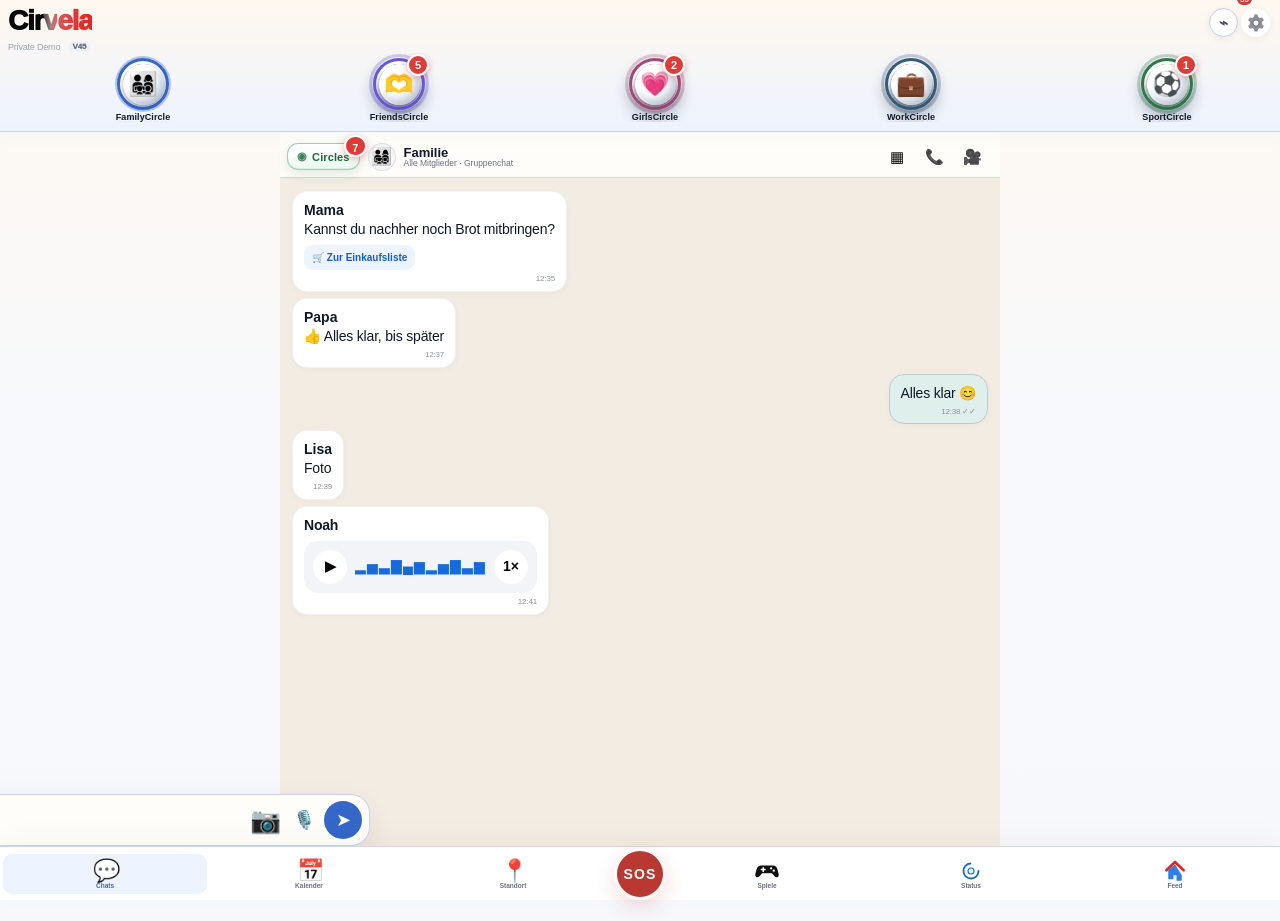
<file: index.html>
<!doctype html>
<html lang="de">
<head>
  <meta charset="utf-8">
  <meta name="viewport" content="width=device-width,initial-scale=1,maximum-scale=1,user-scalable=no,viewport-fit=cover">
  <meta name="theme-color" content="#F7F9FC">
  <meta name="apple-mobile-web-app-capable" content="yes">
  <meta name="apple-mobile-web-app-status-bar-style" content="default">
  <meta name="apple-mobile-web-app-title" content="Cirvela">
  <link rel="manifest" href="./manifest.json">
  <link rel="apple-touch-icon" href="icon-192.png">
  <link rel="stylesheet" href="./styles.css?v=45">
  <title>Cirvela</title>

  <script>
  (function(){
    const build='V45';
    window.__CIRVELA_BUILD__=build;
    try{
      if('serviceWorker' in navigator){
        navigator.serviceWorker.getRegistrations().then(rs=>Promise.all(rs.map(r=>r.unregister()))).then(()=>{
          if(navigator.serviceWorker.controller && sessionStorage.getItem('fc-build-reload')!==build){
            sessionStorage.setItem('fc-build-reload',build);
            location.reload();
          }
        });
      }
      if('caches' in window){
        caches.keys().then(keys=>Promise.all(keys.map(k=>caches.delete(k))));
      }
    }catch(e){}
  })();
  </script>

</head>
<body>
  <div id="app">
    <header class="topbar">
      <div class="brandline">
        <div class="brandblock">
          <div class="cirvela-wordmark" aria-label="Cirvela"><span class="cirvela-black">Cir</span><span class="cirvela-v">v</span><span class="cirvela-red">ela</span></div>
          <div class="subtitle">Private Demo <span class="build-badge">V45</span></div>
        </div>
        <div class="header-tools">
          <button id="hubTop" class="hub-launch" aria-label="Circle Hub öffnen"><b>Circle Hub</b><em id="hubAlert">0</em></button>
          <button id="settingsTop" class="settings-top" aria-label="Einstellungen">
            <svg viewBox="0 0 64 64" role="img" aria-hidden="true"><path d="M27 5h10l2 8a21 21 0 0 1 5 3l8-2 5 9-6 6a21 21 0 0 1 0 6l6 6-5 9-8-2a21 21 0 0 1-5 3l-2 8H27l-2-8a21 21 0 0 1-5-3l-8 2-5-9 6-6a21 21 0 0 1 0-6l-6-6 5-9 8 2a21 21 0 0 1 5-3z" fill="#8A8F98"/><circle cx="32" cy="32" r="10" fill="white" stroke="#666B73" stroke-width="3"/></svg>
          </button>
        </div>
      </div>
      <div id="circleCarousel" class="circle-carousel" aria-label="Circles auswählen"></div>
      <button id="circleSwitchBtn" class="circle-switch legacy-circle-switch" aria-label="Circle wechseln" hidden>
        <span id="circleNameTop">FamilyCircle</span><span id="circleUnreadTop" class="circle-unread-top" hidden>0</span><span class="circle-chevron">⌄</span>
      </button>
      <h1 id="pageTitle" class="visually-hidden">Chats</h1>
    </header>

    <main id="content"></main>

    <nav id="bottomNav" class="bottom-nav" aria-label="Hauptnavigation">
      <button class="nav-item active" data-tab="chat"><span class="nav-glyph">💬</span><b>Chats</b></button>
      <button class="nav-item" data-tab="calendar"><span class="nav-glyph">📅</span><b>Kalender</b></button>
      <button class="nav-item" data-tab="location"><span class="nav-glyph">📍</span><b>Standort</b></button>
      <button id="sosBtn" class="sos-button" aria-label="SOS auslösen">SOS</button>
      <button class="nav-item" data-tab="games"><span class="nav-glyph controller-glyph" aria-hidden="true"><svg viewBox="0 0 64 44"><path d="M16 7h32c6 0 10 4 12 11l3 12c2 8-6 12-11 6l-7-8H19l-7 8C7 42-1 38 1 30l3-12C6 11 10 7 16 7Z" fill="#111"/><rect x="15" y="16" width="14" height="4" rx="2" fill="#fff"/><rect x="20" y="11" width="4" height="14" rx="2" fill="#fff"/><circle cx="43" cy="15" r="3" fill="#fff"/><circle cx="50" cy="21" r="3" fill="#fff"/></svg></span><b>Spiele</b></button>
      <button class="nav-item" data-tab="status"><span class="nav-glyph status-nav-icon"><svg viewBox="0 0 64 64"><circle cx="32" cy="32" r="20" fill="none" stroke="#1769E0" stroke-width="5" stroke-linecap="round" stroke-dasharray="92 34"/><circle cx="32" cy="32" r="8" fill="#EAF2FF" stroke="#1769E0" stroke-width="3"/></svg></span><b>Status</b></button>
      <button class="nav-item" data-tab="feed"><span class="nav-glyph feed-nav-icon"><svg viewBox="0 0 64 64"><path d="M14 29v25h14V43h8v15h14V43L32 14z" fill="#2F80ED"/><path d="M9 30L32 8l23 22" fill="none" stroke="#E52420" stroke-width="7" stroke-linecap="round" stroke-linejoin="round"/></svg></span><b>Feed</b></button>
    </nav>

    <div id="modalRoot"></div>
    <input id="galleryInput" type="file" accept="image/*,video/*" hidden>
    <input id="cameraInput" type="file" accept="image/*,video/*" capture="environment" hidden>
    <input id="scoreInput" type="file" accept="image/*" hidden>
  </div>
  <script src="./app.js?v=45"></script>
</body>
</html>
</file>
<file: styles.css>
:root{
  --bg:#F6F8FC; --card:#FFFFFF; --text:#111827; --muted:#667085; --line:#E6EAF0;
  --blue:#1769E0; --blueSoft:#EAF2FF; --red:#D92D20; --green:#12B76A; --shadow:0 8px 24px rgba(16,24,40,.07);
}
*{box-sizing:border-box}
html,body{margin:0;background:var(--bg);color:var(--text);font-family:-apple-system,BlinkMacSystemFont,"SF Pro Text","Segoe UI",sans-serif;
  -webkit-text-size-adjust:100%;touch-action:manipulation}
body{min-height:100vh;padding-bottom:calc(100px + env(safe-area-inset-bottom))}
button,input,textarea,select{font:inherit}
button{touch-action:manipulation;-webkit-tap-highlight-color:transparent;-webkit-user-select:none;user-select:none}
button:focus-visible,input:focus-visible,textarea:focus-visible,select:focus-visible{outline:3px solid #84ADFF;outline-offset:2px}
.hidden{display:none!important}

.topbar{
  position:sticky;top:0;z-index:30;display:flex;align-items:flex-end;justify-content:space-between;gap:12px;
  padding:calc(13px + env(safe-area-inset-top)) 16px 12px;background:rgba(255,255,255,.96);
  backdrop-filter:blur(18px);border-bottom:1px solid var(--line)
}
.brandblock{min-width:0}.brandblock h1{font-size:31px;line-height:1.05;letter-spacing:-.8px;margin:0 0 4px}.subtitle{font-size:13px;color:var(--muted)}
.top-actions{display:flex;gap:6px;flex:0 0 auto}
.top-action{
  min-width:64px;min-height:56px;border:0;background:transparent;border-radius:14px;color:#344054;
  display:flex;flex-direction:column;align-items:center;justify-content:center;gap:2px;padding:6px 7px
}
.top-action .top-icon{font-size:30px;line-height:1;width:34px;height:34px;display:grid;place-items:center}.top-action .top-icon svg{width:34px;height:34px;display:block}.top-action>span:last-child{font-size:10px;font-weight:700}
.top-action.active{background:var(--blueSoft);color:var(--blue)}

main{max-width:720px;margin:0 auto}
.section-pad{padding:14px 14px 4px}
.card{background:var(--card);border:1px solid #EEF1F5;border-radius:20px;box-shadow:var(--shadow);padding:16px;margin:14px}
.card h2,.card h3{margin:0 0 12px}
.card h2{font-size:22px}.card h3{font-size:18px}
.muted{color:var(--muted)}.small{font-size:12px}.strong{font-weight:800}
.primary,.secondary,.danger,.ghost{
  border:0;border-radius:14px;min-height:48px;padding:12px 16px;font-weight:800
}
.primary{background:#101828;color:white}.secondary{background:var(--blueSoft);color:var(--blue)}
.danger{background:#FEE4E2;color:#B42318}.ghost{background:#F2F4F7;color:#344054}
.wide{width:100%}

.search{
  margin:12px 14px;background:#ECEFF3;border-radius:15px;min-height:48px;padding:12px 14px;color:#667085;
  display:flex;align-items:center;gap:9px;font-size:16px
}
.chat-row{background:white;border-bottom:1px solid var(--line);display:flex;align-items:center;gap:11px;padding:12px 14px;min-height:78px}
.chat-row:first-of-type{border-top:1px solid var(--line)}
.avatar{width:52px;height:52px;border-radius:50%;background:#EEF3FF;display:grid;place-items:center;font-size:26px;flex:0 0 auto}
.avatar.small{width:38px;height:38px;font-size:19px}.avatar.tiny{width:30px;height:30px;font-size:15px}
.chat-main{min-width:0;flex:1}.chat-line{display:flex;align-items:center;justify-content:space-between;gap:8px}
.chat-name{font-size:17px;font-weight:850}.chat-time{font-size:12px;color:var(--muted)}
.preview{font-size:15px;color:#475467;margin-top:5px;white-space:nowrap;overflow:hidden;text-overflow:ellipsis}
.badge{background:var(--blue);color:white;border-radius:999px;font-size:11px;min-width:21px;height:21px;display:grid;place-items:center;padding:0 6px}
.row-actions{display:flex;gap:2px}.icon-button{width:44px;height:44px;border:0;background:transparent;border-radius:50%;font-size:20px}
.icon-button:active{background:#F2F4F7}

.stories{display:flex;gap:12px;overflow-x:auto;padding:13px 14px;background:#fff;border-bottom:1px solid var(--line);scrollbar-width:none}
.stories::-webkit-scrollbar{display:none}.story-btn{border:0;background:transparent;min-width:66px;padding:0;text-align:center;color:#344054}
.story-ring{width:61px;height:61px;border-radius:50%;padding:3px;margin:0 auto 5px;background:linear-gradient(145deg,#1769E0,#7F56D9,#F04438)}
.story-ring .avatar{width:55px;height:55px;border:3px solid white}
.story-create .story-ring{background:#D0D5DD}.story-create .story-ring .avatar{background:#fff;color:var(--blue);font-size:30px}
.story-label{font-size:10px;font-weight:700;white-space:nowrap}

.composer-card{display:flex;align-items:center;gap:10px}
.composer-launch{flex:1;border:1px solid var(--line);background:#F9FAFB;border-radius:999px;padding:11px 14px;color:#667085;text-align:left}
.mini-actions{display:flex;gap:7px;margin-top:11px}.mini-actions button{flex:1;min-height:40px;border:0;border-radius:12px;background:#F2F4F7;color:#344054;font-size:13px;font-weight:750}

.post{background:white;border:1px solid #EEF1F5;border-radius:19px;box-shadow:var(--shadow);margin:14px;overflow:hidden}
.post-head{display:flex;align-items:center;gap:9px;padding:13px 14px}.post-head .post-user{flex:1}.post-user b{display:block}
.post-image{height:220px;background:linear-gradient(135deg,#DBEAFE,#FCE7F3);display:grid;place-items:center;font-size:68px}
.post-body{padding:13px 14px}.post-actions{display:flex;gap:18px;margin-top:10px}
.action-link{border:0;background:transparent;color:#475467;padding:5px 0;font-size:14px}
.comment-panel{border-top:1px solid var(--line);padding:8px 14px 13px}
.comment{display:flex;gap:8px;padding:8px 0}.comment-content{flex:1}.comment-bubble{background:#F2F4F7;border-radius:13px;padding:8px 10px;font-size:14px}
.comment-meta{display:flex;gap:12px;color:#667085;font-size:10px;margin:4px 5px}.comment-meta button{border:0;background:transparent;padding:0;color:#667085;font-size:10px}
.reply-box{display:flex;gap:7px;margin-top:8px}.reply-box input{flex:1;min-width:0;border:1px solid var(--line);border-radius:999px;padding:10px 12px}.reply-box button{border:0;background:var(--blue);color:white;border-radius:999px;padding:9px 13px;font-weight:800}

.chat-screen{min-height:calc(100vh - 180px);background:#ECE7DE}
.chat-header{position:sticky;top:87px;z-index:20;background:white;border-bottom:1px solid var(--line);display:flex;align-items:center;gap:8px;padding:8px 10px}
.back{width:40px;height:40px;border:0;background:transparent;font-size:27px}.chat-person{min-width:0;flex:1}.chat-person b{display:block}
.chat-header-actions{display:flex}
.messages{padding:14px 11px 92px;display:flex;flex-direction:column;gap:7px}
.bubble{max-width:82%;padding:9px 11px 6px;border-radius:12px;background:#fff;box-shadow:0 1px 2px #00000012;font-size:15px}
.bubble.mine{align-self:flex-end;background:#D9FDD3}.bubble.theirs{align-self:flex-start}.msg-time{display:block;text-align:right;color:#667085;font-size:9px;margin-top:4px}
.chat-composer{position:fixed;left:0;right:0;bottom:calc(90px + env(safe-area-inset-bottom));z-index:24;display:flex;align-items:center;gap:5px;background:#F2F4F7;border-top:1px solid var(--line);padding:7px 8px}
.chat-composer input{flex:1;min-width:0;border:0;background:white;border-radius:999px;padding:11px 13px;font-size:15px}
.chat-composer button{width:39px;height:39px;border:0;background:transparent;border-radius:50%;font-size:20px}.chat-composer .send{background:var(--blue);color:white;font-size:15px}

.grid2{display:grid;grid-template-columns:1fr 1fr;gap:10px}.setting-group{margin:14px}.setting-title{padding:0 4px 6px;color:#667085;font-size:12px;font-weight:800;text-transform:uppercase;letter-spacing:.5px}
.setting-list{background:white;border:1px solid #EEF1F5;border-radius:18px;overflow:hidden;box-shadow:var(--shadow)}
.setting-row{min-height:55px;width:100%;border:0;border-bottom:1px solid var(--line);background:white;padding:10px 13px;display:flex;align-items:center;gap:10px;text-align:left}
.setting-row:last-child{border-bottom:0}.setting-row .setting-icon{font-size:21px;width:28px}.setting-row .setting-copy{flex:1}.setting-row .setting-copy b{display:block;font-size:15px}.setting-row .setting-copy small{color:var(--muted)}
.setting-row .chev{color:#98A2B3;font-size:20px}
.status-dot{width:9px;height:9px;border-radius:50%;background:var(--green);display:inline-block;margin-right:5px}

.privacy-banner{background:#F0FDF4;border:1px solid #ABEFC6;border-radius:16px;padding:13px;color:#05603A}
.info-banner{background:#EFF8FF;border:1px solid #B2DDFF;border-radius:16px;padding:13px;color:#175CD3}
.warning-banner{background:#FFF7ED;border:1px solid #FED7AA;border-radius:16px;padding:13px;color:#9A3412}

.form-row{display:flex;flex-direction:column;gap:6px;margin:11px 0}.form-row label{font-size:12px;color:#667085;font-weight:700}
.form-row input,.form-row select,.form-row textarea{width:100%;border:1px solid #D0D5DD;border-radius:12px;padding:11px;background:white}
.member-check{display:flex;align-items:center;justify-content:space-between;padding:11px 0;border-bottom:1px solid var(--line)}.member-check:last-child{border-bottom:0}
.member-check input{transform:scale(1.25)}

.map-card{height:240px;border-radius:18px;background:linear-gradient(25deg,#DFF5E8 0 43%,#FFF1C6 43% 72%,#DDEBFF 72%);position:relative;overflow:hidden}
.map-road{position:absolute;left:-10%;top:46%;width:120%;height:28px;background:#ffffffaa;transform:rotate(-8deg)}
.pin{position:absolute;font-size:31px}.pin.p1{left:25%;top:30%}.pin.p2{left:58%;top:55%}.pin.p3{left:43%;top:68%}
.location-status{display:flex;align-items:center;gap:8px;padding:10px 0}

.game-card{display:flex;align-items:center;gap:12px;padding:13px 0;border-bottom:1px solid var(--line)}.game-card:last-child{border-bottom:0}
.game-icon{width:54px;height:54px;border-radius:15px;background:#EEF2FF;display:grid;place-items:center;font-size:29px}.game-info{flex:1}.score-row{display:flex;justify-content:space-between;padding:10px 0;border-bottom:1px solid var(--line)}
.score-row:last-child{border-bottom:0}

.bottom-nav{
  position:fixed;left:0;right:0;bottom:0;z-index:70;display:grid;grid-template-columns:1fr 1fr 104px 1fr 1fr;align-items:end;
  min-height:91px;padding:7px 8px calc(7px + env(safe-area-inset-bottom));background:rgba(255,255,255,.98);border-top:1px solid var(--line);backdrop-filter:blur(15px)
}
.nav-item{border:0;background:transparent;color:#667085;min-width:58px;min-height:66px;border-radius:13px;display:flex;flex-direction:column;align-items:center;justify-content:center;gap:5px;padding:5px 2px}
.nav-item span{font-size:29px;line-height:1}.nav-item b{font-size:11px}.nav-item.active{color:var(--blue);background:#F8FAFF}
.sos-button{
  justify-self:center;align-self:start;transform:translateY(-12px);width:86px;height:86px;border-radius:50%;border:7px solid white;background:var(--red);color:white;
  box-shadow:0 7px 18px rgba(217,45,32,.28);font-size:22px;font-weight:900
}

.modal-overlay{position:fixed;inset:0;z-index:60;background:rgba(16,24,40,.63);display:flex;align-items:center;justify-content:center;padding:18px;touch-action:manipulation}
.modal-card{pointer-events:auto;width:min(430px,100%);max-height:82vh;overflow:auto;background:white;border-radius:22px;padding:18px;box-shadow:0 24px 60px rgba(16,24,40,.28)}
.modal-card h2{margin:0 0 10px}.modal-actions{display:grid;grid-template-columns:1fr 1fr;gap:10px;margin-top:16px}
.modal-actions button{min-height:54px;border:0;border-radius:14px;font-weight:850}.modal-no{background:#EAECF0;color:#344054}.modal-yes{background:var(--red);color:white}
.progress-label{text-align:center;font-size:19px;font-weight:900;margin:13px 0}.dots{display:flex;justify-content:center;gap:6px;margin:10px 0}.dots i{width:11px;height:11px;border-radius:50%;background:#D0D5DD}.dots i.on{background:var(--red)}
.sos-history{margin-top:12px;border-top:1px solid var(--line)}

.sheet{position:fixed;inset:0;z-index:85;background:rgba(16,24,40,.5);display:flex;align-items:flex-end}
.sheet-card{width:100%;max-width:720px;margin:0 auto;background:white;border-radius:23px 23px 0 0;padding:14px 14px calc(16px + env(safe-area-inset-bottom))}
.sheet-head{display:flex;align-items:center;justify-content:space-between;margin-bottom:5px}.sheet-head h3{margin:0}.sheet-option{width:100%;border:0;border-top:1px solid var(--line);background:white;padding:14px 4px;display:flex;align-items:center;gap:12px;text-align:left}
.sheet-option .sheet-icon{width:40px;height:40px;border-radius:11px;background:#EEF2FF;display:grid;place-items:center;font-size:22px}.sheet-option b{display:block}
.sheet-option small{color:var(--muted)}

.story-viewer{position:fixed;inset:0;z-index:90;background:#101828;color:white;display:flex;flex-direction:column;touch-action:manipulation}
.story-bars{display:flex;gap:4px;padding:calc(8px + env(safe-area-inset-top)) 9px 4px}.story-bars i{height:3px;flex:1;border-radius:4px;background:#ffffff40}.story-bars i.on{background:white}
.story-head{display:flex;align-items:center;gap:8px;padding:7px 10px}.story-head .owner{flex:1}.story-close{border:0;background:transparent;color:white;width:40px;height:40px;font-size:24px}
.story-media{flex:1;display:grid;place-items:center;text-align:center;font-size:86px;background:linear-gradient(145deg,#1D2939,#53389E);padding:18px}
.story-media p{font-size:20px}.story-footer{background:#00000070;padding:9px 9px calc(10px + env(safe-area-inset-bottom))}
.story-reactions{display:flex;justify-content:center;gap:9px;margin-bottom:8px}.story-reactions button{width:44px;height:44px;border:0;border-radius:50%;background:#ffffff18;color:white;font-size:22px}
.story-reply{display:flex;gap:7px}.story-reply input{flex:1;border:1px solid #ffffff55;border-radius:999px;background:#ffffff10;color:white;padding:10px 13px}.story-reply input::placeholder{color:#D0D5DD}.story-reply button{width:43px;height:43px;border:0;border-radius:50%;background:var(--blue);color:white}

.call-screen{position:fixed;inset:0;z-index:95;background:linear-gradient(#101828,#344054);color:white;display:flex;flex-direction:column;align-items:center;justify-content:center;padding:24px}
.call-avatar{width:118px;height:118px;border-radius:50%;background:#EEF2FF;color:#111827;display:grid;place-items:center;font-size:56px}.call-screen h2{font-size:29px;margin:16px 0 4px}.call-screen p{color:#D0D5DD}
.call-controls{display:flex;gap:22px;margin-top:44px}.call-controls button{width:62px;height:62px;border:0;border-radius:50%;background:#ffffff24;color:white;font-size:25px}.call-controls .hang{background:#D92D20}

.toast{position:fixed;z-index:110;left:50%;bottom:120px;transform:translateX(-50%);background:#101828;color:white;border-radius:999px;padding:10px 14px;font-size:12px;box-shadow:0 8px 24px #0003;max-width:90%;text-align:center}
@media (min-width:700px){.chat-composer{left:50%;right:auto;width:720px;transform:translateX(-50%)}}

.build-badge{display:inline-block;margin-left:5px;padding:2px 6px;border-radius:999px;background:#EAF2FF;color:#1769E0;font-size:9px;font-weight:900;vertical-align:1px}


/* V8 – requested additions only */
.contacts-button{border:0;background:var(--blueSoft);color:var(--blue);border-radius:12px;padding:10px 11px;font-weight:850}
.contacts-head{display:flex;align-items:center;gap:8px;background:#fff;border-bottom:1px solid var(--line);padding:9px 12px}
.group-header .chat-person{min-width:95px}
.chat-media-panel{position:relative}
.chat-media-panel .media-close{position:absolute;right:0;top:-5px}
.media-tabs{display:grid;grid-template-columns:repeat(4,1fr);gap:6px;margin:14px 0}
.media-tabs button{border:0;background:#F2F4F7;border-radius:10px;padding:9px 3px;font-size:12px;font-weight:750}
.media-grid{display:grid;grid-template-columns:repeat(3,1fr);gap:8px}
.media-grid div{aspect-ratio:1;border-radius:13px;background:#EEF2FF;display:grid;place-items:center;font-size:30px}
.group-call-avatars{display:flex;gap:8px;flex-wrap:wrap;justify-content:center}
.sos-result-card{position:relative;padding-top:20px}
.modal-x{position:absolute;right:10px;top:8px;width:42px;height:42px;border:0;border-radius:50%;background:#F2F4F7;color:#344054;font-size:23px;font-weight:800}
@media (max-width:430px){
 .chat-header{gap:4px;padding-left:6px;padding-right:6px}
 .chat-header-actions .icon-button{width:38px;height:38px;font-size:18px}
 .contacts-button{padding:9px 8px;font-size:12px}
}


/* V10 – only requested corrections */
.top-actions{gap:2px}
.top-action{min-width:55px;padding-left:4px;padding-right:4px}
.status-icon svg{width:32px!important;height:32px!important}

/* Checkbox rows: name/avatar remain readable, checkbox is always on the far right. */
.member-check{display:grid!important;grid-template-columns:minmax(0,1fr) auto!important;gap:14px!important;align-items:center!important}
.member-check>span:first-child{min-width:0;display:flex;align-items:center;gap:7px;white-space:normal;overflow:visible}
.member-check input[type="checkbox"]{position:static!important;justify-self:end!important;margin:0 3px 0 8px!important;flex:0 0 auto}

/* SOS slightly lower, while preserving size and prominence. */
.sos-button{transform:translateY(-3px)!important}

/* Long chat messages must never stretch the page. */
.bubble{max-width:min(82%,330px)!important;min-width:0;overflow-wrap:anywhere;word-break:break-word;white-space:normal}
.bubble .message-text{display:block;max-width:26ch;overflow-wrap:anywhere;word-break:break-word;white-space:normal}

/* Composer becomes multi-line instead of growing horizontally. */
.chat-composer textarea.chat-message-input{
  flex:1;min-width:0;max-height:112px;min-height:39px;resize:none;overflow-y:auto;border:0;background:white;
  border-radius:20px;padding:10px 13px;font-size:15px;line-height:20px;outline:0
}

/* Keyboard/focus mode: nav stays below the keyboard viewport and becomes compact.
   visualViewport JS keeps it attached to the visible bottom edge on iPhone Safari. */
body.keyboard-open{padding-bottom:calc(62px + env(safe-area-inset-bottom))}
body.keyboard-open .bottom-nav{
  min-height:56px!important;height:56px!important;padding:2px 6px calc(2px + env(safe-area-inset-bottom))!important;
  grid-template-columns:1fr 1fr 70px 1fr 1fr!important;align-items:center!important;
  transform:translateY(var(--keyboard-nav-shift,0px));
}
body.keyboard-open .nav-item{min-height:46px!important;min-width:46px!important;gap:2px!important;padding:2px!important}
body.keyboard-open .nav-item span{font-size:20px!important}
body.keyboard-open .nav-item b{font-size:9px!important}
body.keyboard-open .sos-button{
  width:54px!important;height:54px!important;border-width:4px!important;font-size:15px!important;
  transform:translateY(0)!important;align-self:center!important
}
body.keyboard-open .chat-composer{
  bottom:calc(56px + env(safe-area-inset-bottom))!important;
  transform:translateY(var(--keyboard-nav-shift,0px));
}
@media (min-width:700px){
 body.keyboard-open .chat-composer{transform:translate(-50%, var(--keyboard-nav-shift,0px))!important}
}


/* V11 – only the requested chat/profile corrections */

/* While typing, remove both navigation areas completely. */
body.keyboard-open .topbar{display:none!important}
body.keyboard-open .bottom-nav{display:none!important}
body.keyboard-open{padding-bottom:0!important}
body.keyboard-open .chat-screen{padding-top:0}
body.keyboard-open .chat-composer{
  bottom:0!important;
  transform:translateY(var(--keyboard-nav-shift,0px))!important;
  z-index:70;
}
@media (min-width:700px){
  body.keyboard-open .chat-composer{
    transform:translate(-50%, var(--keyboard-nav-shift,0px))!important;
  }
}

/* Individual-chat header can open contact info. */
.contact-header-person{
  flex:1;min-width:0;border:0;background:transparent;padding:0;
  display:flex;align-items:center;gap:7px;text-align:left;color:inherit
}
.contact-header-person .chat-person{min-width:0}

/* Group sender names/messages are tappable, without changing bubble appearance. */
.message-sender{
  border:0;background:transparent;padding:0;margin:0;color:inherit;
  font:inherit;font-weight:850;text-align:left
}
.group-person-message{cursor:pointer}

/* Contact info screen, inspired by familiar messenger structure but styled for FamilyCircle. */
.contact-profile{padding:0 0 120px;background:#F6F7F9;min-height:100vh}
.contact-profile-top{
  position:sticky;top:0;z-index:20;display:grid;grid-template-columns:70px 1fr 105px;
  align-items:center;padding:10px 12px;background:rgba(246,247,249,.96);backdrop-filter:blur(16px);
  border-bottom:1px solid var(--line)
}
.contact-profile-title{text-align:center;font-size:18px;font-weight:850}
.profile-edit{border:0;background:white;border-radius:999px;padding:10px 12px;font-weight:750;box-shadow:var(--shadow)}
.contact-hero{text-align:center;padding:26px 18px 18px}
.contact-avatar-large{
  width:126px;height:126px;border-radius:50%;margin:0 auto 14px;background:#EEF2FF;
  display:grid;place-items:center;font-size:62px;border:1px solid #D9DEE7
}
.contact-hero h2{margin:0;font-size:30px}
.contact-phone{margin-top:6px;color:var(--muted);font-size:18px}
.contact-status{margin-top:7px;color:#667085;font-size:13px}
.contact-quick-actions{display:grid;grid-template-columns:repeat(3,1fr);gap:10px;padding:0 16px 16px}
.contact-quick-actions button{
  border:0;background:white;border-radius:20px;padding:15px 8px;display:grid;gap:6px;place-items:center;
  box-shadow:var(--shadow);color:var(--text)
}
.contact-quick-actions button span{font-size:25px}
.contact-quick-actions button b{font-size:13px}
.contact-card{
  margin:0 16px 14px;background:white;border-radius:22px;overflow:hidden;box-shadow:0 2px 12px rgba(16,24,40,.04)
}
.contact-row{
  width:100%;border:0;background:white;display:grid;grid-template-columns:36px minmax(0,1fr) auto;
  align-items:center;gap:9px;padding:14px 16px;text-align:left;color:var(--text)
}
.contact-row + .contact-row{border-top:1px solid var(--line)}
.contact-row>span:first-child{font-size:21px}
.contact-row-main{display:grid;gap:2px;min-width:0}
.contact-row-main b{font-size:15px}
.contact-row-main small{font-size:11px;color:var(--muted);white-space:normal}
.contact-row>span:last-child{color:#98A2B3}
.contact-actions-card{padding:0}
.contact-text-action{
  display:block;width:100%;border:0;background:white;padding:15px 16px;text-align:left;
  color:#218C55;font-size:15px
}
.contact-text-action + .contact-text-action{border-top:1px solid var(--line)}
.contact-text-action.danger{color:#D92D20}

/* V12 – keyboard chat layout and functional contact-info rows */
body.keyboard-open .chat-screen{
  position:fixed!important;
  inset:0!important;
  height:100dvh!important;
  min-height:0!important;
  display:flex!important;
  flex-direction:column!important;
  background:#ECE7DE!important;
  z-index:60!important;
  overflow:hidden!important;
}
body.keyboard-open .chat-header{
  position:relative!important;
  top:0!important;
  flex:0 0 auto!important;
  z-index:72!important;
  display:flex!important;
  background:#fff!important;
}
body.keyboard-open .messages{
  flex:1 1 auto!important;
  min-height:0!important;
  overflow-y:auto!important;
  -webkit-overflow-scrolling:touch;
  padding:12px 11px 10px!important;
  background:#ECE7DE!important;
}
body.keyboard-open .chat-composer{
  position:relative!important;
  left:auto!important;right:auto!important;bottom:auto!important;
  flex:0 0 auto!important;
  transform:none!important;
  z-index:73!important;
  padding:7px 8px calc(7px + env(safe-area-inset-bottom))!important;
  background:#F2F4F7!important;
}
body.keyboard-open .topbar, body.keyboard-open .bottom-nav{display:none!important}
body.keyboard-open #content{padding:0!important;margin:0!important}
body.keyboard-open .chat-message-input{margin:0!important}
@media (min-width:700px){body.keyboard-open .chat-composer{width:auto!important;transform:none!important}}
.profile-option-demo{padding:18px;border-radius:16px;background:#F2F4F7;line-height:1.45}


/* V13 – requested Circle switcher + compact navigation/composer */
.circle-switch{
  border:0;background:transparent;padding:0;margin:0 0 3px;color:var(--blue);
  font-size:13px;font-weight:850;display:flex;align-items:center;gap:4px;text-align:left
}
.circle-switch:active{opacity:.65}
.circle-chevron{font-size:14px;color:#667085}
.brandblock h1{margin-bottom:2px}
.brandblock .subtitle{font-size:11px}

/* Bottom bar is slimmer; all five items stay completely inside it. */
body{padding-bottom:calc(80px + env(safe-area-inset-bottom))}
.bottom-nav{
  grid-template-columns:1fr 1fr 82px 1fr 1fr!important;
  min-height:76px!important;
  height:76px!important;
  padding:4px 7px calc(4px + env(safe-area-inset-bottom))!important;
  align-items:center!important;
}
.nav-item{
  min-height:60px!important;min-width:50px!important;gap:3px!important;padding:3px 2px!important
}
.nav-item span{font-size:25px!important}
.nav-item b{font-size:10px!important}
.sos-button{
  width:68px!important;height:68px!important;border-width:5px!important;font-size:18px!important;
  transform:translateY(0)!important;align-self:center!important
}

/* Wider composer with dedicated send-button space; never covered by nav. */
.chat-composer{
  bottom:calc(76px + env(safe-area-inset-bottom))!important;
  padding:6px 7px!important;gap:4px!important;
}
.chat-composer textarea.chat-message-input{
  min-height:40px!important;
  flex:1 1 auto!important;
  min-width:0!important;
  padding-left:12px!important;padding-right:12px!important;
}
.chat-composer button{width:36px!important;height:36px!important;flex:0 0 36px!important}
.chat-composer .send{width:42px!important;height:42px!important;flex:0 0 42px!important}

/* Circle picker */
.circle-sheet .sheet-card{padding-bottom:calc(20px + env(safe-area-inset-bottom))}
.circle-sheet-intro{margin:3px 2px 10px}
.circle-option{
  width:100%;border:0;border-top:1px solid var(--line);background:white;
  display:grid;grid-template-columns:46px minmax(0,1fr) 22px;align-items:center;gap:10px;
  padding:11px 3px;text-align:left;color:var(--text)
}
.circle-option.selected{background:#F8FAFF}
.circle-option-icon{
  width:42px;height:42px;border-radius:13px;background:#EEF2FF;display:grid;place-items:center;font-size:23px
}
.circle-option-copy{display:grid;gap:2px}
.circle-option-copy b{font-size:15px}
.circle-option-copy small{color:var(--muted);font-size:11px}
.circle-create{
  width:100%;margin-top:10px;border:0;border-radius:14px;background:#101828;color:white;
  min-height:48px;font-weight:850
}

/* Different Circles get distinct accents/backgrounds while keeping the same product structure. */
body[data-circle="family"]{--circleAccent:#1769E0}
body[data-circle="friends"]{
  --blue:#7F56D9;--blueSoft:#F4EBFF;--bg:#FAF8FF;--circleAccent:#7F56D9
}
body[data-circle="girls"]{
  --blue:#D946EF;--blueSoft:#FDF2FF;--bg:#FFF8FD;--circleAccent:#EC4899
}
body[data-circle="work"]{
  --blue:#175CD3;--blueSoft:#EFF8FF;--bg:#F5F8FC;--circleAccent:#175CD3
}
body[data-circle="sport"]{
  --blue:#15803D;--blueSoft:#ECFDF3;--bg:#F7FBF7;--circleAccent:#15803D
}
body[data-circle] .circle-switch{color:var(--circleAccent,var(--blue))}
body[data-circle="friends"] .chat-screen{background:#F0EAF8}
body[data-circle="girls"] .chat-screen{background:#F7EAF3}
body[data-circle="work"] .chat-screen{background:#EAF0F7}
body[data-circle="sport"] .chat-screen{background:#EAF4EA}

/* Keep keyboard-mode composer directly above keyboard with V13 sizing. */
body.keyboard-open .chat-composer{bottom:0!important}


/* V14 – stronger Circle hierarchy + unread activity */
.circle-switch{
  font-size:22px!important;
  line-height:1.05;
  font-weight:950!important;
  margin-bottom:4px!important;
  gap:7px!important;
  color:var(--circleAccent,var(--blue))!important;
}
.circle-chevron{
  font-size:18px!important;
  color:#667085!important;
}
.brandblock h1{
  font-size:16px!important;
  line-height:1.1!important;
  margin:0 0 2px!important;
  font-weight:800!important;
}
.brandblock .subtitle{
  font-size:10px!important;
  margin-top:0!important;
}
.circle-unread-top{
  min-width:22px;height:22px;padding:0 6px;border-radius:999px;
  display:inline-grid;place-items:center;background:#E53935;color:white;
  font-size:11px;font-weight:950;box-shadow:0 2px 8px rgba(229,57,53,.28)
}
.circle-unread-top[hidden]{display:none!important}

/* Richer Circle switcher unread state */
.circle-option{
  grid-template-columns:46px minmax(0,1fr) auto!important;
}
.circle-option-titleline{
  display:flex;align-items:center;gap:7px;min-width:0
}
.circle-current-pill{
  display:inline-flex!important;align-items:center!important;
  width:auto!important;padding:2px 7px;border-radius:999px;
  background:#EEF2FF;color:var(--blue)!important;font-size:9px!important;font-weight:900
}
.circle-option-side{
  display:flex;align-items:center;gap:7px;min-width:48px;justify-content:flex-end
}
.circle-unread-badge{
  min-width:25px;height:25px;padding:0 7px;border-radius:999px;
  display:grid;place-items:center;background:var(--circleAccent,var(--blue));
  color:white;font-size:11px;font-weight:950
}
.circle-no-unread{
  width:22px;height:22px;border-radius:999px;background:#ECFDF3;color:#15803D;
  display:grid;place-items:center;font-size:11px;font-weight:900
}
.circle-arrow{color:#98A2B3;font-size:18px}
.circle-option-copy small{
  white-space:nowrap;overflow:hidden;text-overflow:ellipsis;display:block
}

/* Make hierarchy hold across all Circle themes */
body[data-circle="friends"] .circle-unread-badge{background:#7F56D9}
body[data-circle="girls"] .circle-unread-badge{background:#EC4899}
body[data-circle="work"] .circle-unread-badge{background:#175CD3}
body[data-circle="sport"] .circle-unread-badge{background:#15803D}


/* V15 – Feed-Anzeige + Profilbild-Vollansicht */
.feed-scope-banner{
  display:grid;grid-template-columns:34px minmax(0,1fr) auto;gap:10px;align-items:center;
  background:white;border:1px solid var(--line);border-radius:18px;padding:10px 12px;
}
.feed-scope-banner>span:first-child{font-size:22px}
.feed-scope-banner>div{display:grid;gap:2px}
.feed-scope-banner small{color:var(--muted);font-size:10px}
.feed-scope-banner button{min-height:36px;padding:0 11px}
.feed-choice{
  display:grid;grid-template-columns:30px minmax(0,1fr);gap:10px;align-items:start;
  padding:15px 4px;border-bottom:1px solid var(--line)
}
.feed-choice input{width:21px;height:21px;margin-top:1px}
.feed-choice span{display:grid;gap:3px}
.feed-choice b{font-size:15px}
.feed-choice small{font-size:11px;color:var(--muted);line-height:1.35}
.profile-photo-button{
  display:block;border:0;background:transparent;padding:0;margin:0 auto 14px;border-radius:50%
}
.profile-photo-button .contact-avatar-large{margin:0!important}
.profile-photo-viewer{
  position:fixed;inset:0;z-index:400;background:#0B0F17;color:white;display:flex;flex-direction:column
}
.profile-photo-viewer-bar{
  min-height:72px;padding:calc(10px + env(safe-area-inset-top)) 16px 10px;
  display:grid;grid-template-columns:50px 1fr 50px;align-items:center;background:rgba(0,0,0,.28)
}
.profile-photo-viewer-bar b{text-align:center;font-size:17px}
.profile-photo-close{border:0;background:transparent;color:white;font-size:38px;line-height:1;text-align:left}
.profile-photo-stage{flex:1;display:grid;place-items:center;padding:22px}
.profile-photo-large-demo{
  width:min(82vw,430px);aspect-ratio:1;border-radius:18px;background:#171E2D;
  display:grid;place-items:center;font-size:min(36vw,180px);box-shadow:0 18px 50px rgba(0,0,0,.35)
}
.build-badge{font-weight:950!important}

/* V16 Circle Hub – 20 integrated demo features */
.top-actions{gap:8px!important}
#hubTop .hub-icon{font-size:27px}
.hub-hero{margin:12px 12px 10px;padding:18px;border-radius:24px;background:linear-gradient(135deg,#101828,#344054);color:white;display:flex;align-items:end;justify-content:space-between;gap:12px}
.hub-hero h2{font-size:25px;margin:4px 0}.hub-hero p{font-size:11px;opacity:.78;max-width:250px}.eyebrow{font-size:11px;font-weight:850}
.compact{min-height:42px;padding:0 12px;white-space:nowrap}
.today-board{margin:0 12px 12px}.card-title-row{display:flex;align-items:center;justify-content:space-between}.board-item{display:grid;grid-template-columns:30px 1fr;gap:8px;padding:9px 0;border-top:1px solid var(--line)}.board-item span{display:grid}.board-item small{color:var(--muted)}
.hub-grid{display:grid;grid-template-columns:1fr 1fr;gap:9px;padding:0 12px 100px}
.hub-tile{border:1px solid var(--line);background:white;border-radius:18px;padding:13px;text-align:left;min-height:108px;display:grid;align-content:start;gap:4px;box-shadow:0 2px 10px rgba(16,24,40,.04)}
.hub-tile>span{font-size:25px}.hub-tile b{font-size:14px}.hub-tile small{font-size:10px;color:var(--muted);line-height:1.3}
.feature-sheet .sheet-card{max-height:88vh;overflow:auto}
.feature-list,.saved-list,.pulse-list,.inbox-list{display:grid}
.feature-row{display:grid;grid-template-columns:34px 1fr 18px;align-items:center;gap:8px;padding:12px 2px;border-bottom:1px solid var(--line)}.feature-row>span:first-child{font-size:22px}.feature-row>span:nth-child(2){display:grid}.feature-row small{font-size:10px;color:var(--muted)}.feature-row i{font-style:normal;color:#98A2B3}
.smart-demo{display:grid;gap:10px}.smart-action{border:0;background:#EEF4FF;color:#175CD3;border-radius:12px;padding:11px;font-weight:800;text-align:left}
.list-card{padding:12px;border:1px solid var(--line);border-radius:16px;margin-bottom:10px;display:grid;gap:8px}.list-card label{font-size:13px}.list-card input{width:18px;height:18px;vertical-align:middle}
.request-card,.capsule-card,.safe-walk-card,.doorbell-card,.bridge-card,.poll-card,.memory-card{display:grid;gap:12px}.choice-line{border:1px solid var(--line);background:white;padding:12px;border-radius:12px;text-align:left}.success-banner{background:#ECFDF3;color:#067647;padding:12px;border-radius:12px}
.moment-cover{height:160px;border-radius:20px;background:linear-gradient(135deg,#DCE7FF,#FFE5F1);display:grid;place-items:center;align-content:center;font-size:44px}.moment-cover b{font-size:20px}.moment-cover small{font-size:11px}.moment-grid{display:grid;grid-template-columns:repeat(4,1fr);gap:6px;margin:10px 0}.moment-grid div{aspect-ratio:1;background:#F2F4F7;border-radius:12px;display:grid;place-items:center;font-size:27px}
.memory-photo{height:180px;background:#E8F2E8;border-radius:18px;display:grid;place-items:center;font-size:62px}
.capsule-lock,.doorbell-big{font-size:66px;text-align:center}.place-grid,.mood-grid,.call-options,.quick-status,.circle-room-grid{display:grid;grid-template-columns:1fr 1fr;gap:8px}.place-card,.mood-choice,.call-options button,.quick-status button,.circle-room{border:1px solid var(--line);background:white;border-radius:14px;padding:12px}.mood-choice.selected{outline:2px solid var(--blue);background:var(--blueSoft)}
.safety-actions{display:grid;gap:9px}.safety-actions button{border:0;border-radius:14px;padding:14px;font-weight:900}.safety-red{background:#FEE4E2;color:#B42318}.safety-yellow{background:#FEF0C7;color:#B54708}.safety-blue{background:#EAF2FF;color:#175CD3}
.walk-route{font-size:28px;text-align:center;padding:24px 0;background:#F2F4F7;border-radius:18px}
.inbox-item{display:grid;grid-template-columns:36px 1fr 28px;gap:9px;align-items:center;border:0;border-bottom:1px solid var(--line);background:white;padding:12px 2px;text-align:left}.inbox-item>span:first-child{font-size:22px}.inbox-item>span:nth-child(2){display:grid}.inbox-item small{color:var(--muted);white-space:nowrap;overflow:hidden;text-overflow:ellipsis}.inbox-item em{font-style:normal;background:#E53935;color:white;border-radius:999px;width:26px;height:26px;display:grid;place-items:center;font-weight:900}
.pulse-line{display:grid;grid-template-columns:38px 1fr;gap:10px;padding:12px 0;border-bottom:1px solid var(--line)}.pulse-line>span:first-child{font-size:25px}.pulse-line>span:nth-child(2){display:grid}.pulse-line small{color:var(--muted)}
.share-preview{padding:14px;border:1px dashed #98A2B3;border-radius:14px;background:#F9FAFB}
.poll-card button{border:0;background:#F2F4F7;border-radius:12px;padding:12px;display:flex;justify-content:space-between}
.circle-room{display:grid;place-items:center;text-align:center}.circle-room>span{font-size:30px}.circle-room small{color:var(--muted)}
.message-actionable{cursor:pointer}
@media(max-width:390px){.hub-grid{grid-template-columns:1fr 1fr}.hub-tile{min-height:100px;padding:11px}}


/* =========================================================
   V18 – Circle platform features, built on the uploaded V16
   ========================================================= */
.hub-launch{margin-top:7px;border:0;background:#F2F4FF;color:#344054;border-radius:999px;min-height:30px;padding:5px 9px;display:inline-flex;align-items:center;gap:5px;font-size:10px;font-weight:850;box-shadow:inset 0 0 0 1px #E4E7EC}
.hub-launch span{font-size:14px}.hub-launch em{font-style:normal;background:#E53935;color:#fff;min-width:19px;height:19px;padding:0 5px;border-radius:999px;display:grid;place-items:center;font-size:9px}.hub-launch.active{background:#EDE9FE;color:#6941C6}
.hub-section-title{padding:8px 16px 6px;display:grid}.hub-section-title b{font-size:15px}.hub-section-title small{font-size:10px;color:var(--muted)}
.hub-hero{margin:12px 14px 10px;padding:17px;border-radius:22px;background:linear-gradient(135deg,#101828,#344054);color:white;display:flex;align-items:end;justify-content:space-between;gap:10px;box-shadow:var(--shadow)}
.hub-hero h2{font-size:23px;margin:4px 0}.hub-hero p{font-size:10px;opacity:.82;max-width:260px;line-height:1.4}.eyebrow{font-size:10px;font-weight:850}.compact{min-height:40px!important;padding:0 11px!important;white-space:nowrap}
.today-board{margin-top:10px}.card-title-row{display:flex;align-items:center;justify-content:space-between;gap:8px}.card-title-row h3{margin:0}.board-item{display:grid;grid-template-columns:30px minmax(0,1fr);gap:8px;padding:9px 0;border-top:1px solid var(--line)}.board-item span{display:grid}.board-item small{color:var(--muted);font-size:10px}
.hub-grid{display:grid;grid-template-columns:1fr 1fr;gap:9px;padding:0 14px 6px}.hub-tile{border:1px solid var(--line);background:white;border-radius:17px;padding:12px;text-align:left;min-height:102px;display:grid;align-content:start;gap:4px;box-shadow:0 2px 10px rgba(16,24,40,.04)}.hub-tile>span{font-size:24px}.hub-tile b{font-size:13px}.hub-tile small{font-size:9px;color:var(--muted);line-height:1.35}
.feature-sheet .sheet-card{max-height:88vh;overflow:auto}.feature-list,.saved-list,.pulse-list,.inbox-list{display:grid}.feature-row{width:100%;border:0;background:white;display:grid;grid-template-columns:34px minmax(0,1fr) 18px;align-items:center;gap:8px;padding:12px 2px;border-bottom:1px solid var(--line);text-align:left}.feature-row>span:first-child{font-size:22px}.feature-row>span:nth-child(2){display:grid}.feature-row small{font-size:10px;color:var(--muted)}.feature-row i{font-style:normal;color:#98A2B3}
.smart-demo{display:grid;gap:9px}.smart-action{border:0;background:#EEF4FF;color:#175CD3;border-radius:12px;padding:10px;font-weight:800;text-align:left}.inline-smart{display:block;border:0;background:#EEF4FF;color:#175CD3;border-radius:9px;padding:6px 8px;margin-top:6px;font-size:10px;font-weight:800}
.list-card{padding:12px;border:1px solid var(--line);border-radius:15px;margin-bottom:9px;display:grid;gap:8px}.list-card label{font-size:13px}.list-card input{width:18px;height:18px;vertical-align:middle}.request-card,.capsule-card,.safe-walk-card,.doorbell-card,.bridge-card,.poll-card,.memory-card{display:grid;gap:11px}.choice-line{border:1px solid var(--line);background:white;padding:11px;border-radius:12px;text-align:left}.success-banner{background:#ECFDF3;color:#067647;padding:11px;border-radius:12px}
.moment-cover{height:145px;border-radius:18px;background:linear-gradient(135deg,#DCE7FF,#FFE5F1);display:grid;place-items:center;align-content:center;font-size:42px}.moment-cover b{font-size:19px}.moment-cover small{font-size:10px}.moment-grid,.moment-mini{display:grid;grid-template-columns:repeat(4,1fr);gap:6px;margin:9px 0}.moment-grid div,.moment-mini span{aspect-ratio:1;background:#F2F4F7;border-radius:11px;display:grid;place-items:center;font-size:25px}.memory-photo{height:165px;background:#E8F2E8;border-radius:17px;display:grid;place-items:center;font-size:58px}.capsule-lock,.doorbell-big{font-size:60px;text-align:center}.place-grid,.mood-grid,.call-options,.quick-status,.circle-room-grid{display:grid;grid-template-columns:1fr 1fr;gap:8px}.place-card,.mood-choice,.call-options button,.quick-status button,.circle-room{border:1px solid var(--line);background:white;border-radius:13px;padding:11px}.mood-choice.selected{outline:2px solid var(--blue);background:var(--blueSoft)}.status-mood-current{font-size:24px;padding:8px 0}
.safety-actions{display:grid;gap:8px}.safety-actions button{border:0;border-radius:13px;padding:13px;font-weight:900}.safety-red{background:#FEE4E2;color:#B42318}.safety-yellow{background:#FEF0C7;color:#B54708}.safety-blue{background:#EAF2FF;color:#175CD3}.walk-route{font-size:26px;text-align:center;padding:22px 0;background:#F2F4F7;border-radius:17px}
.inbox-item{display:grid;grid-template-columns:36px minmax(0,1fr) 28px;gap:8px;align-items:center;border:0;border-bottom:1px solid var(--line);background:white;padding:11px 2px;text-align:left}.inbox-item>span:first-child{font-size:22px}.inbox-item>span:nth-child(2){display:grid;min-width:0}.inbox-item small{color:var(--muted);white-space:nowrap;overflow:hidden;text-overflow:ellipsis}.inbox-item em{font-style:normal;background:#E53935;color:white;border-radius:999px;width:26px;height:26px;display:grid;place-items:center;font-weight:900}.pulse-line{display:grid;grid-template-columns:38px minmax(0,1fr);gap:9px;padding:11px 0;border-bottom:1px solid var(--line)}.pulse-line>span:first-child{font-size:24px}.pulse-line>span:nth-child(2){display:grid}.pulse-line small{color:var(--muted)}
.share-preview{padding:13px;border:1px dashed #98A2B3;border-radius:13px;background:#F9FAFB}.poll-card button{border:0;background:#F2F4F7;border-radius:11px;padding:11px;display:flex;justify-content:space-between}.circle-room{display:grid;place-items:center;text-align:center}.circle-room>span{font-size:29px}.circle-room small{color:var(--muted)}
.voice-demo{display:grid;grid-template-columns:auto 1fr auto;align-items:center;gap:8px;background:#F2F4F7;border-radius:14px;padding:9px}.compact-voice{margin-top:6px}.voice-play,.voice-speed,.voice-inline-play,.voice-inline-speed{border:0;background:white;border-radius:999px;min-width:34px;height:34px;font-weight:850}.voice-wave{letter-spacing:1px;color:#1769E0;white-space:nowrap;overflow:hidden}.voice-bubble{min-width:220px}.feed-category-chips{display:flex;gap:6px;overflow-x:auto;margin-top:8px;scrollbar-width:none}.feed-category-chips button{border:1px solid var(--line);background:white;border-radius:999px;padding:7px 10px;white-space:nowrap;font-size:10px;font-weight:750}
body[data-circle="couple"]{--blue:#C11574;--blueSoft:#FCE7F3}body[data-circle="travel"]{--blue:#0E7490;--blueSoft:#ECFEFF}body[data-circle="school"]{--blue:#7C3AED;--blueSoft:#F5F3FF}
@media(max-width:390px){.hub-grid{grid-template-columns:1fr 1fr}.hub-tile{min-height:96px;padding:10px}.hub-launch{font-size:9px}.top-action{min-width:52px}}

/* V19 — Cirvela professional visual system. Functionality preserved, presentation refined. */
:root{
 --bg:#F4F6F8;--card:#FFFFFF;--text:#17202A;--muted:#6B7280;--line:#E2E7EC;
 --blue:#2457D6;--blueSoft:#EEF3FF;--red:#C9362B;--green:#17875B;
 --shadow:0 2px 10px rgba(16,24,40,.045);--radius:14px;
}
body{background:#F4F6F8;letter-spacing:-.01em}
.topbar{padding:calc(12px + env(safe-area-inset-top)) 16px 11px;background:rgba(255,255,255,.985);box-shadow:0 1px 0 var(--line);border:0;align-items:flex-end}
.cirvela-wordmark{font-size:24px;font-weight:900;letter-spacing:-.8px;color:#111827;line-height:1;margin-bottom:3px}
.circle-switch{font-size:13px!important;font-weight:750!important;color:var(--circleAccent,var(--blue))!important;margin:0 0 4px!important;gap:5px!important}
.circle-unread-top{font-size:9px!important;min-width:18px!important;height:18px!important}
.brandblock h1{font-size:20px!important;font-weight:820!important;letter-spacing:-.4px!important;margin:0 0 2px!important}
.brandblock .subtitle{font-size:10px!important;color:#8A94A3!important}
.build-badge{background:#F1F4F8;color:#667085;font-size:8px}
.hub-launch{background:transparent!important;box-shadow:none!important;border:1px solid #D8DEE7!important;border-radius:9px!important;color:#475467!important;padding:5px 8px!important;margin-top:6px!important}
.hub-launch em{background:#D33B32!important}
.top-actions{gap:4px!important}.top-action{min-width:58px!important;border-radius:10px!important;padding:5px!important}.top-action .top-icon,.top-action .top-icon svg{width:30px!important;height:30px!important}.top-action>span:last-child{font-size:9px!important;font-weight:700!important}.top-action.active{background:#F0F4FA!important}
.card,.post,.setting-list{border-radius:14px!important;box-shadow:var(--shadow)!important;border-color:#E5E9EF!important}
.chat-screen{background:#F1F0ED!important}.chat-header{box-shadow:0 1px 0 var(--line)}
.bubble{border-radius:12px!important;box-shadow:0 1px 3px rgba(16,24,40,.06)!important}.bubble.mine{background:#E3F4DE!important}
.contacts-button{border-radius:9px!important;background:#EEF3FA!important;color:#2457D6!important}
.avatar,.circle-option-icon{background:#F0F3F7!important;border:1px solid #E1E6EC}
.bottom-nav{background:rgba(255,255,255,.985)!important;border-top:1px solid #E1E6EC!important;backdrop-filter:blur(20px)}
.nav-item{border-radius:10px!important}.nav-item.active{background:#F2F5FA!important}.nav-glyph{font-family:-apple-system,BlinkMacSystemFont,"SF Pro Display",sans-serif!important;font-size:28px!important;font-weight:400!important;line-height:.9!important;color:currentColor}
.sos-button{background:#C9362B!important;box-shadow:0 5px 14px rgba(201,54,43,.18)!important;font-size:17px!important;letter-spacing:.4px}
.chat-composer{background:#F7F8FA!important;border-top:1px solid #E1E6EC!important}.chat-composer textarea.chat-message-input,.chat-composer input{border:1px solid #DDE3EA!important;box-shadow:none!important}
.sheet{background:rgba(15,23,42,.42)!important}.sheet-card{border-radius:18px 18px 0 0!important;box-shadow:0 -8px 30px rgba(15,23,42,.08)}
.media-tabs{gap:5px!important}.media-tabs button{border:1px solid #E1E6EC!important;background:#F7F8FA!important;border-radius:9px!important;color:#5B6573!important}.media-tabs button.active{background:#EAF0FC!important;color:#2457D6!important;border-color:#C8D6F5!important}
.media-grid{grid-template-columns:repeat(2,1fr)!important;gap:8px!important}
.media-grid .media-item{aspect-ratio:auto!important;min-height:105px;border:1px solid #E1E6EC;background:#FAFBFC;border-radius:11px;padding:14px 10px;display:flex;flex-direction:column;align-items:flex-start;justify-content:center;gap:4px;text-align:left;color:#17202A}
.media-item span{font-size:26px;color:#2457D6}.media-item b{font-size:13px}.media-item small{font-size:10px;color:#7B8491}
.media-detail-preview{height:220px;border:1px solid #E1E6EC;border-radius:12px;background:#F6F8FA;display:grid;place-items:center;font-size:62px;color:#2457D6;margin:12px 0}
.story-ring{background:#D8DEE8!important;padding:2px!important}.story-ring .avatar{border:2px solid white!important}.story-create .story-ring{background:#CBD3DD!important}
.post-image{background:#F0F3F7!important;color:#667085!important}
.circle-option{grid-template-columns:46px minmax(0,1fr) auto!important}.circle-option.selected{background:#F3F6FA!important}.circle-unread-badge,.badge{background:#D33B32!important}
@media(max-width:390px){.cirvela-wordmark{font-size:21px}.brandblock h1{font-size:18px!important}.top-action{min-width:52px!important}}


/* ============================================================
   V20 — CIRVELA Quiet Glass
   Mature, minimal iOS-inspired visual system. No functionality
   is removed; this layer intentionally overrides prior skins.
   ============================================================ */
:root{
  --bg:#F7F8FA;
  --card:#FFFFFF;
  --text:#101828;
  --muted:#667085;
  --line:rgba(16,24,40,.09);
  --blue:#3157D5;
  --blueSoft:#EEF1FB;
  --red:#C83A31;
  --green:#238763;
  --shadow:0 10px 30px rgba(16,24,40,.055);
  --glass:rgba(255,255,255,.82);
  --circleAccent:#3157D5;
}
html,body{background:var(--bg)!important;color:var(--text)!important}
body{font-family:-apple-system,BlinkMacSystemFont,"SF Pro Text","Inter","Segoe UI",sans-serif!important;letter-spacing:-.012em!important}

/* Header: brand is quiet; current Circle is the primary context. */
.topbar{
  position:sticky!important;top:0!important;
  display:grid!important;grid-template-columns:minmax(0,1fr) auto!important;
  align-items:end!important;gap:10px!important;
  padding:calc(10px + env(safe-area-inset-top)) 14px 10px!important;
  background:var(--glass)!important;
  -webkit-backdrop-filter:blur(28px) saturate(150%)!important;
  backdrop-filter:blur(28px) saturate(150%)!important;
  border-bottom:1px solid var(--line)!important;
  box-shadow:0 5px 24px rgba(16,24,40,.025)!important;
}
.brandblock{display:grid!important;grid-template-columns:1fr auto!important;column-gap:8px!important;align-items:center!important;min-width:0!important}
.cirvela-wordmark{
  grid-column:1/2!important;
  font-size:11px!important;line-height:1!important;font-weight:850!important;
  text-transform:uppercase!important;letter-spacing:1.7px!important;color:#667085!important;
  margin:0 0 5px!important;
}
.circle-switch{
  grid-column:1/3!important;justify-self:start!important;
  margin:0 0 3px!important;padding:0!important;
  font-size:25px!important;line-height:1.06!important;font-weight:790!important;
  letter-spacing:-.65px!important;color:var(--circleAccent,var(--blue))!important;
  background:transparent!important;
}
.circle-chevron{font-size:14px!important;color:#98A2B3!important;margin-left:2px!important}
.circle-unread-top{font-size:9px!important;min-width:18px!important;height:18px!important;background:#D83A34!important}
.brandblock h1{
  grid-column:1/2!important;font-size:13px!important;line-height:1.15!important;font-weight:720!important;
  color:#344054!important;letter-spacing:-.15px!important;margin:1px 0 0!important;
}
.brandblock .subtitle{
  grid-column:1/2!important;font-size:9px!important;color:#98A2B3!important;margin-top:4px!important;
}
.build-badge{font-size:8px!important;padding:2px 6px!important;border-radius:999px!important;background:#EEF1F5!important;color:#667085!important}
.hub-launch{
  grid-column:2/3!important;grid-row:3/5!important;align-self:end!important;
  width:38px!important;height:38px!important;padding:0!important;margin:0!important;
  display:grid!important;place-items:center!important;border-radius:11px!important;
  border:1px solid var(--line)!important;background:rgba(255,255,255,.72)!important;color:#475467!important;
  box-shadow:none!important;font-size:0!important;
}
.hub-launch:before{content:"⌁";font-size:23px!important;font-weight:600!important;line-height:1!important}
.hub-launch em{position:absolute!important;transform:translate(13px,-13px)!important;min-width:16px!important;height:16px!important;font-size:8px!important;border:2px solid white!important}

/* Compact top destinations: simple monochrome line treatment. */
.top-actions{display:flex!important;gap:2px!important;align-items:flex-end!important;padding-bottom:2px!important}
.top-action{
  min-width:49px!important;min-height:50px!important;padding:5px 3px!important;border-radius:12px!important;
  color:#667085!important;background:transparent!important;gap:2px!important;
}
.top-action .top-icon,.top-action .top-icon svg{width:26px!important;height:26px!important}
.top-action>span:last-child{font-size:8px!important;font-weight:680!important;letter-spacing:.02em!important}
.top-action.active{background:#EEF1F6!important;color:#263B7B!important}
.status-icon svg circle:first-child{stroke:#667085!important}.status-icon svg circle:last-child{stroke:#667085!important;fill:#F2F4F7!important}
.feed-house svg path:first-child{fill:#667085!important}.feed-house svg path:last-child{stroke:#667085!important}
.settings-gear svg path{fill:#7A8492!important}.settings-gear svg circle{stroke:#667085!important}

/* Content surfaces: flatter, calmer, less card-heavy. */
main{max-width:720px!important}
.card,.post,.setting-list,.contact-card,.contact-actions-card{
  border:1px solid var(--line)!important;border-radius:16px!important;background:#FFF!important;
  box-shadow:0 5px 18px rgba(16,24,40,.035)!important;
}
.card{padding:15px!important;margin:12px!important}
.setting-group{margin:12px!important}.setting-title{font-size:10px!important;letter-spacing:.09em!important}
.setting-row{min-height:54px!important}.setting-row .setting-icon{filter:grayscale(.85);opacity:.78}
.primary,.secondary,.danger,.ghost{border-radius:11px!important;min-height:44px!important}

/* Chat: neutral background, clearer hierarchy, tighter bubbles. */
.chat-screen{background:#F3F4F6!important;min-height:calc(100vh - 165px)!important}
.chat-header{
  top:0!important;background:rgba(255,255,255,.92)!important;
  -webkit-backdrop-filter:blur(22px)!important;backdrop-filter:blur(22px)!important;
  border-bottom:1px solid var(--line)!important;padding:7px 10px!important;box-shadow:none!important;
}
.chat-header .avatar{width:42px!important;height:42px!important;font-size:21px!important}
.chat-person b{font-size:15px!important}.chat-person small{font-size:10px!important;color:#98A2B3!important}
.messages{padding:13px 12px 104px!important;gap:6px!important}
.bubble{
  max-width:min(79%,328px)!important;padding:9px 11px 6px!important;border-radius:15px!important;
  border:1px solid rgba(16,24,40,.06)!important;background:#FFF!important;
  box-shadow:0 2px 7px rgba(16,24,40,.035)!important;font-size:14px!important;line-height:1.35!important;
}
.bubble.mine{background:#E9F2EA!important;border-color:#D8E8DA!important}
.msg-time{font-size:8px!important;color:#8993A1!important}
.contacts-button{background:#F0F2F5!important;color:#344054!important;border-radius:10px!important}
.avatar,.circle-option-icon{background:#F3F5F7!important;border:1px solid var(--line)!important}

/* Composer: floating capsule, no broad gray strip. */
.chat-composer{
  left:10px!important;right:10px!important;bottom:calc(78px + env(safe-area-inset-bottom))!important;
  border:1px solid var(--line)!important;border-radius:19px!important;
  background:rgba(255,255,255,.93)!important;
  -webkit-backdrop-filter:blur(24px)!important;backdrop-filter:blur(24px)!important;
  box-shadow:0 8px 26px rgba(16,24,40,.08)!important;padding:5px 6px!important;gap:3px!important;
}
.chat-composer textarea.chat-message-input,.chat-composer input{
  background:transparent!important;border:0!important;border-radius:13px!important;
  padding:9px 8px!important;font-size:14px!important;box-shadow:none!important;
}
.chat-composer button{width:34px!important;height:34px!important;flex:0 0 34px!important;font-size:17px!important}
.chat-composer .send{width:38px!important;height:38px!important;flex-basis:38px!important;background:#263B7B!important;box-shadow:none!important}
body.keyboard-open .chat-composer{left:8px!important;right:8px!important;bottom:6px!important;border-radius:17px!important}

/* Bottom navigation: slimmer and integrated SOS. */
body{padding-bottom:calc(78px + env(safe-area-inset-bottom))!important}
.bottom-nav{
  min-height:72px!important;height:calc(72px + env(safe-area-inset-bottom))!important;
  padding:5px 10px calc(5px + env(safe-area-inset-bottom))!important;
  background:rgba(255,255,255,.88)!important;
  -webkit-backdrop-filter:blur(28px) saturate(160%)!important;backdrop-filter:blur(28px) saturate(160%)!important;
  border-top:1px solid var(--line)!important;box-shadow:0 -8px 28px rgba(16,24,40,.03)!important;
  grid-template-columns:1fr 1fr 80px 1fr 1fr!important;
}
.nav-item{min-height:58px!important;border-radius:12px!important;color:#667085!important;padding:4px 2px!important}
.nav-item.active{background:#EEF1F6!important;color:#263B7B!important}
.nav-item b{font-size:9px!important;font-weight:680!important}
.nav-glyph{font-size:24px!important;font-weight:500!important;line-height:1!important}
.sos-button{
  width:66px!important;height:66px!important;align-self:center!important;justify-self:center!important;
  transform:none!important;border:5px solid rgba(255,255,255,.98)!important;
  background:#B93832!important;box-shadow:0 7px 20px rgba(185,56,50,.16)!important;
  font-size:13px!important;font-weight:850!important;letter-spacing:.08em!important;
}

/* Feed / stories: private journal instead of playful social media. */
.stories{gap:10px!important;padding:11px 12px!important;background:transparent!important;border-bottom:1px solid var(--line)!important}
.story-ring{width:54px!important;height:54px!important;padding:1px!important;background:#D7DCE3!important}
.story-ring .avatar{width:52px!important;height:52px!important;border:2px solid #FFF!important;font-size:22px!important}
.story-label{font-size:9px!important;color:#667085!important;font-weight:650!important}
.composer-card{border-radius:15px!important}.composer-launch{background:#F7F8FA!important;border-radius:12px!important}
.mini-actions button{background:#F0F2F5!important;border-radius:10px!important;color:#475467!important;font-size:11px!important}
.post{margin:12px!important;border-radius:16px!important}.post-image{background:#F2F4F7!important}.post-actions{gap:14px!important}
.feed-category-chips button{background:#FFF!important;color:#475467!important;border-radius:9px!important;font-size:9px!important}

/* Circle switcher is a serious workspace picker. */
.circle-sheet .sheet-card{background:#F8F9FB!important}.circle-option{border-radius:13px!important;margin:5px 0!important;background:#FFF!important;border:1px solid var(--line)!important}.circle-option.selected{background:#EEF1F6!important;border-color:#D7DDE6!important}
.circle-option-icon{border-radius:12px!important}
.circle-unread-badge,.badge{background:#B93832!important}

/* Sheets / profiles: native-like sectioned hierarchy. */
.sheet{background:rgba(15,23,42,.32)!important;-webkit-backdrop-filter:blur(3px)!important;backdrop-filter:blur(3px)!important}
.sheet-card{border-radius:22px 22px 0 0!important;background:#F8F9FB!important;box-shadow:0 -14px 50px rgba(15,23,42,.12)!important}
.sheet-head{background:transparent!important}.sheet-head h3{font-size:18px!important}
.media-tabs button{background:#FFF!important;border-radius:10px!important}.media-tabs button.active{background:#E9EDF4!important;color:#263B7B!important;border-color:#D8DEE7!important}
.media-grid .media-item{background:#FFF!important;border-radius:13px!important;box-shadow:none!important}
.media-item span{filter:grayscale(.75);opacity:.8}
.contact-hero{padding-top:10px!important}.contact-avatar-large{box-shadow:0 0 0 1px var(--line)!important}.contact-hero h2{font-size:24px!important;letter-spacing:-.5px!important}

/* Hub: information dashboard, not a game menu. */
.hub-hero{background:#172033!important;border-radius:16px!important;box-shadow:none!important}.hub-hero h2{font-size:22px!important}.hub-grid{gap:8px!important;padding:0 12px 8px!important}.hub-tile{min-height:92px!important;border-radius:14px!important;box-shadow:none!important}.hub-tile>span{font-size:18px!important;filter:grayscale(.8);opacity:.78}.hub-tile b{font-size:12px!important}.hub-tile small{font-size:9px!important}

/* Accessibility / restrained motion. */
button{transition:background-color .12s ease,opacity .12s ease,transform .08s ease!important}
button:active{transform:scale(.985)}
@media (prefers-reduced-motion:reduce){button{transition:none!important}}
@media(max-width:390px){
 .topbar{padding-left:11px!important;padding-right:9px!important}.circle-switch{font-size:22px!important}.top-action{min-width:45px!important}.top-action>span:last-child{font-size:7px!important}.hub-launch{width:34px!important;height:34px!important}.bottom-nav{grid-template-columns:1fr 1fr 74px 1fr 1fr!important}.sos-button{width:62px!important;height:62px!important}.chat-composer{bottom:calc(75px + env(safe-area-inset-bottom))!important}
}


/* ===== Cirvela V21 – Color Spaces + per-Circle designs ===== */
:root{
 --circle-accent:#3467C8;--circle-tint:#EDF3FF;--circle-surface:#FFF8EF;--circle-chat:#F2ECE3;--circle-panel:#FFFDF9;--circle-nav:#F8FAFE;
}
body{background:linear-gradient(180deg,var(--circle-surface) 0,#F7F9FC 46%,#F6F8FC 100%)!important}
.topbar{
 background:linear-gradient(135deg,color-mix(in srgb,var(--circle-tint) 72%,white),rgba(255,255,255,.97) 58%)!important;
 border-bottom:1px solid color-mix(in srgb,var(--circle-accent) 16%,#E6EAF0)!important;
}
.cirvela-wordmark{color:#1D2939!important}.circle-switch{color:var(--circle-accent)!important}
.circle-unread-top,.circle-unread-badge,.badge{background:var(--circle-accent)!important}
.top-action.active{background:var(--circle-tint)!important;color:var(--circle-accent)!important}
.hub-launch{border-color:color-mix(in srgb,var(--circle-accent) 22%,#E6EAF0)!important;background:color-mix(in srgb,var(--circle-tint) 58%,white)!important}
.chat-header,.contacts-head{background:color-mix(in srgb,var(--circle-tint) 52%,white)!important;border-color:color-mix(in srgb,var(--circle-accent) 14%,#E6EAF0)!important}
.chat-screen{background:var(--circle-chat)!important}
.messages{background-color:var(--circle-chat)!important;position:relative;transition:background .22s ease}
.chat-composer{background:color-mix(in srgb,var(--circle-panel) 88%,white)!important;border-color:color-mix(in srgb,var(--circle-accent) 18%,#E6EAF0)!important}
.chat-composer .send{background:var(--circle-accent)!important}
.contacts-button,.secondary{background:var(--circle-tint)!important;color:var(--circle-accent)!important}
.bubble.mine{background:color-mix(in srgb,var(--circle-accent) 10%,#F2FFF0)!important;border-color:color-mix(in srgb,var(--circle-accent) 20%,#D8E8DA)!important}
.bottom-nav{background:color-mix(in srgb,var(--circle-nav) 90%,rgba(255,255,255,.9))!important;border-color:color-mix(in srgb,var(--circle-accent) 12%,#E1E6EC)!important}
.nav-item.active{background:var(--circle-tint)!important;color:var(--circle-accent)!important}
.card,.post,.setting-list,.contact-card,.contact-actions-card{background:var(--circle-panel)!important;border-color:color-mix(in srgb,var(--circle-accent) 10%,#E6EAF0)!important}
.setting-group{border-radius:17px;background:color-mix(in srgb,var(--circle-surface) 55%,transparent);padding:1px 0 7px}
.setting-title{color:color-mix(in srgb,var(--circle-accent) 72%,#344054)!important;padding-left:4px}
.stories{background:color-mix(in srgb,var(--circle-tint) 48%,white)!important}
.story-ring{background:linear-gradient(145deg,var(--circle-accent),color-mix(in srgb,var(--circle-accent) 55%,#C86DA8))!important}
.feed-scope-banner,.composer-card{background:var(--circle-panel)!important}
.post-head{background:color-mix(in srgb,var(--circle-tint) 34%,white)}
.circle-option.selected{background:var(--circle-tint)!important;border-color:color-mix(in srgb,var(--circle-accent) 26%,#D7DDE6)!important}
.primary{background:color-mix(in srgb,var(--circle-accent) 76%,#101828)!important}

/* Pattern personalities. Kept subtle for an adult visual language. */
body[data-circle-pattern="flowers"] .messages:before,
body[data-circle-pattern="petals"] .messages:before,
body[data-circle-pattern="leaf"] .messages:before,
body[data-circle-pattern="wave"] .messages:before,
body[data-circle-pattern="grid"] .messages:before,
body[data-circle-pattern="field"] .messages:before,
body[data-circle-pattern="paper"] .messages:before,
body[data-circle-pattern="lines"] .messages:before,
body[data-circle-pattern="sunset"] .messages:before,
body[data-circle-pattern="hearts"] .messages:before,
body[data-circle-pattern="clouds"] .messages:before,
body[data-circle-pattern="energy"] .messages:before,
body[data-circle-pattern="dots"] .messages:before{
 content:"";position:absolute;inset:0;pointer-events:none;opacity:.22;background-size:48px 48px;z-index:0
}
body[data-circle-pattern="flowers"] .messages:before{background-image:radial-gradient(circle at 12px 12px,color-mix(in srgb,var(--circle-accent) 40%,transparent) 0 2px,transparent 3px),radial-gradient(circle at 17px 12px,color-mix(in srgb,var(--circle-accent) 25%,transparent) 0 2px,transparent 3px),radial-gradient(circle at 14px 17px,color-mix(in srgb,var(--circle-accent) 28%,transparent) 0 2px,transparent 3px)}
body[data-circle-pattern="petals"] .messages:before{background-image:radial-gradient(ellipse at 14px 12px,color-mix(in srgb,var(--circle-accent) 28%,transparent) 0 3px,transparent 4px),radial-gradient(ellipse at 20px 18px,color-mix(in srgb,var(--circle-accent) 18%,transparent) 0 3px,transparent 4px)}
body[data-circle-pattern="leaf"] .messages:before{background-image:radial-gradient(ellipse at 12px 14px,color-mix(in srgb,var(--circle-accent) 24%,transparent) 0 5px,transparent 6px)}
body[data-circle-pattern="wave"] .messages:before{background-image:repeating-radial-gradient(ellipse at 0 0,color-mix(in srgb,var(--circle-accent) 18%,transparent) 0 1px,transparent 1px 12px)}
body[data-circle-pattern="grid"] .messages:before,body[data-circle-pattern="paper"] .messages:before{background-image:linear-gradient(color-mix(in srgb,var(--circle-accent) 12%,transparent) 1px,transparent 1px),linear-gradient(90deg,color-mix(in srgb,var(--circle-accent) 12%,transparent) 1px,transparent 1px)}
body[data-circle-pattern="lines"] .messages:before{background-image:repeating-linear-gradient(135deg,color-mix(in srgb,var(--circle-accent) 12%,transparent) 0 1px,transparent 1px 12px)}
body[data-circle-pattern="field"] .messages:before{background-image:linear-gradient(90deg,transparent 49%,color-mix(in srgb,var(--circle-accent) 15%,transparent) 50%,transparent 51%)}
body[data-circle-pattern="sunset"] .messages:before{background-image:radial-gradient(circle at 20% 20%,color-mix(in srgb,var(--circle-accent) 22%,transparent) 0 7px,transparent 8px)}
body[data-circle-pattern="hearts"] .messages:before{background-image:radial-gradient(circle at 12px 12px,color-mix(in srgb,var(--circle-accent) 18%,transparent) 0 3px,transparent 4px),radial-gradient(circle at 17px 12px,color-mix(in srgb,var(--circle-accent) 18%,transparent) 0 3px,transparent 4px)}
body[data-circle-pattern="clouds"] .messages:before{background-image:radial-gradient(ellipse at 16px 16px,color-mix(in srgb,var(--circle-accent) 15%,transparent) 0 8px,transparent 9px)}
body[data-circle-pattern="energy"] .messages:before{background-image:repeating-linear-gradient(120deg,transparent 0 22px,color-mix(in srgb,var(--circle-accent) 11%,transparent) 22px 24px,transparent 24px 46px)}
body[data-circle-pattern="dots"] .messages:before{background-image:radial-gradient(circle,color-mix(in srgb,var(--circle-accent) 22%,transparent) 0 1.4px,transparent 1.5px)}
.messages>.bubble{position:relative;z-index:1}

/* Circle design settings */
.appearance-divider{height:1px;background:var(--line);margin:18px 0}
.circle-design-head{display:flex;justify-content:space-between;align-items:end;margin:2px 0 10px}.circle-design-head>div{display:grid;gap:3px}.circle-design-head b{font-size:17px}.circle-design-head small{font-size:11px;color:var(--muted)}
.circle-design-grid{display:grid;grid-template-columns:1fr;gap:9px;margin-top:10px}
.circle-design-card{position:relative;border:1px solid var(--line);background:white;border-radius:15px;padding:11px;text-align:left;display:grid;grid-template-columns:80px 1fr;grid-template-rows:auto auto;column-gap:11px;align-items:center;min-height:80px}
.circle-design-card.selected{border-color:var(--circle-accent);box-shadow:0 0 0 2px color-mix(in srgb,var(--circle-accent) 18%,transparent)}
.circle-design-card .design-preview{grid-row:1/3;width:80px;height:56px;border-radius:11px;overflow:hidden;display:grid;grid-template-columns:1fr 1fr;background:var(--preview-chat);border:1px solid rgba(0,0,0,.05)}
.design-preview i:first-child{grid-column:1/3;height:17px;background:var(--preview-tint);border-bottom:2px solid var(--preview-accent)}
.design-preview i:nth-child(2){margin:7px 2px 7px 7px;border-radius:8px;background:white}
.design-preview i:nth-child(3){margin:7px 7px 7px 2px;border-radius:8px;background:color-mix(in srgb,var(--preview-accent) 16%,white)}
.circle-design-card b{font-size:13px}.circle-design-card small{font-size:9px;color:var(--muted);line-height:1.3}.circle-design-card em{position:absolute;right:8px;top:7px;font-style:normal;font-size:8px;font-weight:800;color:var(--circle-accent);background:var(--circle-tint);padding:3px 6px;border-radius:999px}

/* Long-press chat wallpaper picker */
.wallpaper-grid{display:grid;grid-template-columns:repeat(3,1fr);gap:9px;margin-top:12px}
.wallpaper-card{border:1px solid var(--line);background:white;border-radius:14px;padding:7px;display:grid;gap:6px;text-align:center;color:#344054}.wallpaper-card.selected{border-color:var(--circle-accent);box-shadow:0 0 0 2px color-mix(in srgb,var(--circle-accent) 18%,transparent)}.wallpaper-card b{font-size:10px}
.wallpaper-swatch{height:76px;border-radius:10px;border:1px solid rgba(0,0,0,.05);display:grid;place-items:center;font-size:26px;overflow:hidden}
.wallpaper-custom{background:linear-gradient(135deg,#F0F2F5,#FFF);color:var(--circle-accent)}
.wallpaper-swatch.chat-bg-default{background:var(--circle-chat)}
.wallpaper-swatch.chat-bg-linen,.messages.chat-bg-linen{background-color:#EFE9DF!important;background-image:repeating-linear-gradient(0deg,rgba(95,75,52,.035) 0 1px,transparent 1px 5px),repeating-linear-gradient(90deg,rgba(95,75,52,.025) 0 1px,transparent 1px 7px)!important}
.wallpaper-swatch.chat-bg-mist,.messages.chat-bg-mist{background:linear-gradient(135deg,#EEF2F7,#F8FAFC 45%,#E9F0F5)!important}
.wallpaper-swatch.chat-bg-botanical,.messages.chat-bg-botanical{background-color:#EAF3ED!important;background-image:radial-gradient(ellipse at 18px 20px,rgba(53,123,112,.13) 0 7px,transparent 8px)!important;background-size:54px 54px!important}
.wallpaper-swatch.chat-bg-dusk,.messages.chat-bg-dusk{background:linear-gradient(160deg,#EDE8F1,#E6EAF1 55%,#F2E9EB)!important}
.wallpaper-swatch.chat-bg-ocean,.messages.chat-bg-ocean{background:linear-gradient(150deg,#E7F4F8,#EDF7F5 50%,#E7EFF8)!important}
.wallpaper-swatch.chat-bg-rose,.messages.chat-bg-rose{background:linear-gradient(150deg,#F8EBF0,#F7F0F6 50%,#F2ECE9)!important}
.messages.chat-bg-custom{background-image:linear-gradient(rgba(255,255,255,.12),rgba(255,255,255,.12)),var(--custom-chat-bg)!important;background-size:cover!important;background-position:center!important;background-attachment:local!important}
.messages.chat-bg-linen:before,.messages.chat-bg-mist:before,.messages.chat-bg-botanical:before,.messages.chat-bg-dusk:before,.messages.chat-bg-ocean:before,.messages.chat-bg-rose:before,.messages.chat-bg-custom:before{display:none!important}
.chat-wallpaper-sheet .sheet-card{padding-bottom:calc(18px + env(safe-area-inset-bottom))}
@media(max-width:390px){.wallpaper-grid{grid-template-columns:repeat(3,1fr)}.wallpaper-swatch{height:65px}.circle-design-card{grid-template-columns:68px 1fr}.circle-design-card .design-preview{width:68px}}


/* V22 – only the approved navigation, circle carousel, wordmark and design controls */
:root{--v22-header-h:196px}
.visually-hidden{position:absolute!important;width:1px!important;height:1px!important;padding:0!important;margin:-1px!important;overflow:hidden!important;clip:rect(0,0,0,0)!important;white-space:nowrap!important;border:0!important}
.topbar{
  position:sticky!important;top:0!important;z-index:50!important;padding:12px 14px 8px!important;
  background:linear-gradient(180deg,var(--circle-surface,#fff) 0%,var(--circle-tint,#f7f9fc) 100%)!important;
}
.brandline{display:flex;align-items:flex-start;justify-content:space-between;gap:10px}
.brandblock{min-width:0}
.cirvela-wordmark{
  display:inline-block!important;font-size:34px!important;line-height:1!important;font-weight:950!important;letter-spacing:-1.7px!important;
  background:linear-gradient(90deg,#090909 0%,#090909 37%,#383333 43%,#776969 48%,#b97878 53%,#df4a49 60%,#e52420 76%,#e52420 100%)!important;
  -webkit-background-clip:text!important;background-clip:text!important;color:transparent!important;-webkit-text-fill-color:transparent!important;
}
.header-tools{display:flex;align-items:center;gap:8px;padding-top:3px}
.hub-launch{margin:0!important;min-height:34px!important;padding:6px 10px!important;border-radius:999px!important;background:rgba(255,255,255,.78)!important;box-shadow:0 2px 8px rgba(16,24,40,.06)!important}
.settings-top{width:38px;height:38px;border:0;border-radius:50%;background:rgba(255,255,255,.82);display:grid;place-items:center;padding:5px;box-shadow:0 2px 8px rgba(16,24,40,.06)}
.settings-top svg{width:28px;height:28px}.settings-top.active{outline:2px solid var(--circle-accent,#1769E0)}
.legacy-circle-switch{display:none!important}
.circle-carousel{
  display:flex!important;gap:8px!important;overflow-x:auto!important;overflow-y:hidden!important;scroll-snap-type:x mandatory!important;
  padding:10px 0 3px!important;-webkit-overflow-scrolling:touch!important;scrollbar-width:none!important;touch-action:pan-x!important
}
.circle-carousel::-webkit-scrollbar{display:none}
.circle-tile{
  flex:0 0 calc((100% - 24px)/4)!important;min-width:0!important;scroll-snap-align:start!important;border:0!important;background:transparent!important;
  display:flex!important;flex-direction:column!important;align-items:center!important;gap:4px!important;padding:2px 1px 4px!important;color:var(--tile-accent,#1769E0)!important
}
.circle-photo{position:relative;width:58px;height:58px;border-radius:50%;padding:3px;background:conic-gradient(var(--tile-accent,#1769E0),#ff6b6b,var(--tile-accent,#1769E0));display:grid;place-items:center}
.circle-photo>span{width:52px;height:52px;border-radius:50%;background:linear-gradient(145deg,#fff,#f1f3f6);display:grid;place-items:center;font-size:26px;border:2px solid #fff;box-shadow:0 2px 7px rgba(0,0,0,.1)}
.circle-photo em{position:absolute;right:-3px;top:-5px;min-width:21px;height:21px;padding:0 5px;border-radius:999px;background:#E52420;color:#fff;border:2px solid #fff;font-style:normal;font-weight:900;font-size:10px;display:grid;place-items:center}
.circle-tile small{max-width:100%;font-size:9.5px;font-weight:900;line-height:1.05;white-space:nowrap;overflow:hidden;text-overflow:ellipsis;color:var(--tile-accent,#1769E0)}
.circle-tile.selected .circle-photo{box-shadow:0 0 0 3px rgba(255,255,255,.9),0 0 0 5px var(--tile-accent,#1769E0)}

/* One navigation only: Chats · Kalender · Standort · SOS · Spiele · Status · Feed */
body{padding-bottom:calc(80px + env(safe-area-inset-bottom))!important}
.bottom-nav{
  display:grid!important;grid-template-columns:repeat(3,minmax(0,1fr)) 70px repeat(3,minmax(0,1fr))!important;
  min-height:76px!important;height:76px!important;padding:4px 4px calc(4px + env(safe-area-inset-bottom))!important;align-items:center!important;
  background:rgba(255,255,255,.98)!important
}
.nav-item{min-width:0!important;min-height:60px!important;padding:2px 0!important;gap:3px!important;border-radius:11px!important}
.nav-item .nav-glyph{font-size:23px!important;line-height:1!important;width:27px;height:27px;display:grid;place-items:center}
.nav-item .nav-glyph svg{width:27px;height:27px;display:block}
.nav-item b{font-size:8.6px!important;white-space:nowrap!important}
.controller-glyph svg{width:29px!important;height:23px!important}
.sos-button{width:64px!important;height:64px!important;font-size:17px!important;border-width:5px!important;transform:none!important;align-self:center!important;justify-self:center!important}
.chat-composer{bottom:calc(76px + env(safe-area-inset-bottom))!important}

/* Approved visual details */
.contacts-button{color:#111!important;background:#fff!important;border:1.5px solid var(--circle-accent,#1769E0)!important;border-radius:14px!important;font-weight:850!important;box-shadow:0 2px 7px rgba(16,24,40,.04)!important}
.camera-black{position:relative;color:#111!important;background:transparent!important;font-size:0!important}
.camera-black::before{content:'📷';font-size:22px;filter:grayscale(1) brightness(.12);display:block}
.camera-black>span{display:none!important}

/* More circle designs + separate top/chat/both selection */
.design-target-tabs{display:grid;grid-template-columns:repeat(3,1fr);gap:5px;margin:10px 0 12px;padding:4px;background:#F2F4F7;border-radius:14px}
.design-target-tabs button{border:0;border-radius:10px;background:transparent;min-height:38px;padding:5px;font-size:11px;font-weight:800;color:#667085}
.design-target-tabs button.active{background:#fff;color:#101828;box-shadow:0 2px 8px rgba(16,24,40,.08)}
.circle-design-grid{grid-template-columns:repeat(2,minmax(0,1fr))!important;max-height:58vh;overflow-y:auto;padding-right:2px}
.circle-design-card{min-height:142px!important}

/* Circle-specific top area and chat area are independently themeable */
.topbar{background-color:var(--circle-surface,#fff)!important}
.messages,.chat-screen{background-color:var(--circle-chat,#ECE7DE)!important}
.chat-screen .chat-header{background:var(--circle-panel,#fff)!important}

@media(max-width:390px){
 .cirvela-wordmark{font-size:31px!important}
 .circle-photo{width:54px;height:54px}.circle-photo>span{width:48px;height:48px;font-size:24px}
 .bottom-nav{grid-template-columns:repeat(3,minmax(0,1fr)) 66px repeat(3,minmax(0,1fr))!important}
 .sos-button{width:60px!important;height:60px!important;font-size:16px!important}
 .nav-item b{font-size:7.8px!important}
}


/* V23 – technischer Fix: Chat-Kopfzeile bleibt unter der oberen Cirvela-/Circle-Leiste sichtbar */
:root{--cirvela-topbar-offset:118px}
.chat-header{top:var(--cirvela-topbar-offset)!important}
body.keyboard-open .chat-header{top:0!important}
@media (max-width:430px){:root{--cirvela-topbar-offset:112px}}


/* V24 – ausschließlich Layoutkorrektur der oberen Leiste:
   Cirvela/Tools oben, Circle-Karussell immer darunter, ohne Überlagerung. */
.topbar{
  display:block !important;
  width:100% !important;
  min-height:0 !important;
}
.brandline{
  display:flex !important;
  width:100% !important;
  align-items:flex-start !important;
  justify-content:space-between !important;
  gap:10px !important;
}
.brandblock{
  position:relative !important;
  z-index:2 !important;
  flex:1 1 auto !important;
  min-width:0 !important;
}
.header-tools{
  position:relative !important;
  z-index:2 !important;
  flex:0 0 auto !important;
}
.circle-carousel{
  position:relative !important;
  z-index:1 !important;
  width:100% !important;
  clear:both !important;
  margin-top:8px !important;
  padding-top:7px !important;
}
/* tatsächliche Höhe des nun zweizeiligen Kopfbereichs */
:root{--cirvela-topbar-offset:142px}
.chat-header{top:var(--cirvela-topbar-offset) !important}
body.keyboard-open .chat-header{top:0 !important}

@media(max-width:430px){
  :root{--cirvela-topbar-offset:138px}
  .circle-carousel{margin-top:7px !important}
}


/* ============================================================
   V25 – gezielte Korrekturen
   1. Cirvela-Wortmarke wieder Schwarz -> Übergangs-V -> Rot
   2. Chat bei geöffneter iOS-Tastatur nutzt den sichtbaren Viewport
   3. Unterseiten/Sheets besitzen eine dauerhaft sichtbare Zurück-Taste
   ============================================================ */

/* Robuste Wortmarke: Das V enthält sowohl verblasstes Schwarz als auch verblasstes Rot. */
.cirvela-wordmark{
  background:none!important;
  color:inherit!important;
  -webkit-text-fill-color:initial!important;
}
.cirvela-wordmark .cirvela-black{
  color:#080808!important;
  -webkit-text-fill-color:#080808!important;
}
.cirvela-wordmark .cirvela-v{
  display:inline-block!important;
  background:linear-gradient(90deg,#4a4545 0%,#746969 34%,#a98080 56%,#c96f70 78%,#da5a5b 100%)!important;
  -webkit-background-clip:text!important;
  background-clip:text!important;
  color:transparent!important;
  -webkit-text-fill-color:transparent!important;
}
.cirvela-wordmark .cirvela-red{
  display:inline-block!important;
  background:linear-gradient(90deg,#d85b5c 0%,#e43836 45%,#e52420 100%)!important;
  -webkit-background-clip:text!important;
  background-clip:text!important;
  color:transparent!important;
  -webkit-text-fill-color:transparent!important;
}

/* iOS: Chatfläche entspricht beim Tippen exakt dem tatsächlich sichtbaren Viewport.
   Dadurch sitzt die Schreibleiste direkt über der Tastatur und die letzten Nachrichten
   bleiben im scrollbaren Bereich sichtbar. */
body.keyboard-open .chat-screen{
  position:fixed!important;
  left:0!important;
  right:0!important;
  top:var(--cirvela-vv-top,0px)!important;
  bottom:auto!important;
  height:var(--cirvela-vv-height,100dvh)!important;
  min-height:0!important;
  display:flex!important;
  flex-direction:column!important;
  overflow:hidden!important;
}
body.keyboard-open .chat-header{
  position:relative!important;
  top:0!important;
  flex:0 0 auto!important;
}
body.keyboard-open .messages{
  flex:1 1 auto!important;
  min-height:0!important;
  height:auto!important;
  overflow-y:auto!important;
  -webkit-overflow-scrolling:touch!important;
  padding-bottom:10px!important;
}
body.keyboard-open .chat-composer{
  position:relative!important;
  left:auto!important;
  right:auto!important;
  bottom:auto!important;
  transform:none!important;
  flex:0 0 auto!important;
  margin:0!important;
}

/* Unterseiten: Zurück-Pfeil bleibt beim Scrollen sichtbar. */
.sheet{
  overflow-y:auto!important;
}
.sheet-card{
  max-height:calc(100dvh - env(safe-area-inset-top))!important;
  overflow-y:auto!important;
}
.sheet-head{
  position:sticky!important;
  top:0!important;
  z-index:12!important;
  min-height:44px!important;
  padding:4px 0 8px!important;
  background:inherit!important;
}
.sheet-head .close-sheet{
  font-size:0!important;
  width:42px!important;
  height:42px!important;
  flex:0 0 42px!important;
}
.sheet-head .close-sheet::before{
  content:"‹";
  display:block;
  font-size:34px;
  line-height:34px;
  font-weight:500;
  color:#111827;
}


/* V26 – gezielte Altlasten-Korrektur */
.cirvela-wordmark{
  text-transform:none !important;
}

.close-overlay,
.overlay-close,
.modal-close,
.switcher-close{
  font-size:0 !important;
}
.close-overlay::before,
.overlay-close::before,
.modal-close::before,
.switcher-close::before{
  content:"‹";
  display:block;
  font-size:34px;
  line-height:1;
  font-weight:500;
  color:#111827;
}


/* ==========================================================
   V27 – ausschließlich die angeforderten Korrekturen
   ========================================================== */

/* 1) Gewählter Chat-Hintergrund bleibt auch bei geöffneter iOS-Tastatur erhalten. */
body.keyboard-open .messages{
  background-color:var(--circle-chat)!important;
  background-image:none!important;
}
body.keyboard-open .messages.chat-bg-linen{
  background-color:#EFE9DF!important;
  background-image:repeating-linear-gradient(0deg,rgba(95,75,52,.035) 0 1px,transparent 1px 5px),repeating-linear-gradient(90deg,rgba(95,75,52,.025) 0 1px,transparent 1px 7px)!important;
}
body.keyboard-open .messages.chat-bg-mist{background:linear-gradient(135deg,#EEF2F7,#F8FAFC 45%,#E9F0F5)!important}
body.keyboard-open .messages.chat-bg-botanical{background-color:#EAF3ED!important;background-image:radial-gradient(ellipse at 18px 20px,rgba(53,123,112,.13) 0 7px,transparent 8px)!important;background-size:54px 54px!important}
body.keyboard-open .messages.chat-bg-dusk{background:linear-gradient(160deg,#EDE8F1,#E6EAF1 55%,#F2E9EB)!important}
body.keyboard-open .messages.chat-bg-ocean{background:linear-gradient(150deg,#E7F4F8,#EDF7F5 50%,#E7EFF8)!important}
body.keyboard-open .messages.chat-bg-rose{background:linear-gradient(150deg,#F8EBF0,#F7F0F6 50%,#F2ECE9)!important}
body.keyboard-open .messages.chat-bg-custom{
  background-image:linear-gradient(rgba(255,255,255,.12),rgba(255,255,255,.12)),var(--custom-chat-bg)!important;
  background-size:cover!important;
  background-position:center!important;
  background-repeat:no-repeat!important;
  background-attachment:local!important;
}

/* 2) Beim Öffnen der Tastatur bleibt die bisherige Chatposition erhalten.
   Die Schreibleiste bleibt kompakt am unteren Rand des sichtbaren Webbereichs. */
body.keyboard-open .chat-composer{
  min-height:52px!important;
  max-height:126px!important;
  padding:5px 7px calc(5px + env(safe-area-inset-bottom))!important;
}
body.keyboard-open .messages{
  scroll-behavior:auto!important;
  padding-top:8px!important;
  padding-bottom:8px!important;
}
body.keyboard-open .chat-header{
  min-height:64px!important;
}

/* 3) Funktionsfähige App-Darstellung: Hell / Dunkel / System */
html[data-app-appearance="light"]{color-scheme:light}
html[data-app-appearance="dark"]{
  color-scheme:dark;
  --bg:#0F141C;
  --card:#171D27;
  --text:#F4F7FB;
  --muted:#A8B0BE;
  --line:#313947;
  --blueSoft:#1D2A3D;
}
html[data-app-appearance="dark"] body{
  background:#0F141C!important;
  color:var(--text)!important;
}
html[data-app-appearance="dark"] .sheet-card,
html[data-app-appearance="dark"] .setting-list,
html[data-app-appearance="dark"] .card,
html[data-app-appearance="dark"] .contact-card,
html[data-app-appearance="dark"] .contact-actions-card{
  background:#171D27!important;
  color:#F4F7FB!important;
  border-color:#313947!important;
}
html[data-app-appearance="dark"] .setting-row,
html[data-app-appearance="dark"] .contact-row,
html[data-app-appearance="dark"] .contact-text-action{
  background:#171D27!important;
  color:#F4F7FB!important;
  border-color:#313947!important;
}
html[data-app-appearance="dark"] select,
html[data-app-appearance="dark"] input,
html[data-app-appearance="dark"] textarea{
  background:#111722!important;
  color:#F4F7FB!important;
  border-color:#3A4352!important;
}
html[data-app-appearance="dark"] .design-target-tabs{background:#111722!important}
html[data-app-appearance="dark"] .circle-design-card{
  background:#171D27!important;
  color:#F4F7FB!important;
  border-color:#313947!important;
}
html[data-app-appearance="dark"] .sheet-head{
  background:#171D27!important;
  color:#F4F7FB!important;
}
html[data-app-appearance="dark"] .sheet-head .close-sheet::before{color:#F4F7FB!important}
html[data-app-appearance="dark"] .muted,
html[data-app-appearance="dark"] .circle-design-card small{color:#A8B0BE!important}

/* 4) Übernehmen-Schaltflächen in jeder Designkarte */
.appearance-main-apply{margin:0 0 12px!important}
.circle-design-card{
  grid-template-rows:auto auto auto!important;
  padding-bottom:10px!important;
}
.circle-design-card .design-preview{grid-row:1/3!important}
.circle-design-card .design-apply-btn{
  grid-column:1/3!important;
  width:100%!important;
  min-height:36px!important;
  margin-top:9px!important;
  border:0!important;
  border-radius:10px!important;
  background:var(--preview-accent)!important;
  color:white!important;
  font-weight:850!important;
  font-size:12px!important;
  padding:8px 10px!important;
}
.circle-design-card.selected .design-apply-btn{
  background:color-mix(in srgb,var(--preview-accent) 82%,#111827)!important;
}


/* ==========================================================
   V28 – gezielte Korrekturen
   ========================================================== */

/* Keyboard: kein großer leerer Zwischenraum mehr. */
body.keyboard-open .chat-screen{
  position:relative!important;
  inset:auto!important;
  height:auto!important;
  min-height:0!important;
  overflow:visible!important;
}
body.keyboard-open .messages{
  height:auto!important;
  min-height:220px!important;
  max-height:calc(var(--cirvela-vv-height,100dvh) - 126px)!important;
  overflow-y:auto!important;
  background-color:var(--circle-chat)!important;
}
body.keyboard-open .chat-composer{
  position:fixed!important;
  left:0!important;
  right:0!important;
  bottom:0!important;
  z-index:80!important;
  margin:0!important;
  border-radius:0!important;
  min-height:50px!important;
  max-height:94px!important;
  padding:5px 8px calc(5px + env(safe-area-inset-bottom))!important;
}
body.keyboard-open .messages{
  padding-bottom:62px!important;
}

/* Chat-Kopfzeile: schmaler + fest, Schrift und Icons proportional kleiner */
.chat-header{
  min-height:58px!important;
  padding:6px 14px!important;
}
.chat-header .contact-btn,
.chat-header .chat-title,
.chat-header .chat-subtitle,
.chat-header button{
  transform-origin:center!important;
}
.chat-header .chat-title{font-size:18px!important;line-height:1.05!important}
.chat-header .chat-subtitle{font-size:13px!important;line-height:1.1!important}
.chat-header .contact-btn{font-size:13px!important;padding:8px 12px!important}
.chat-header .chat-avatar{width:42px!important;height:42px!important;font-size:24px!important}
.chat-header .chat-actions button{font-size:21px!important;width:36px!important;height:36px!important}
.chat-screen .chat-header{
  position:sticky!important;
  top:var(--cirvela-topbar-offset,138px)!important;
  z-index:45!important;
}
body.keyboard-open .chat-header{
  position:sticky!important;
  top:0!important;
  z-index:85!important;
}

/* Circle-Leiste kompakter: 6 Stück sichtbar */
.circle-carousel{
  gap:6px!important;
  padding:6px 6px 7px!important;
  overflow-x:auto!important;
  scroll-snap-type:x proximity!important;
}
.circle-carousel-item{
  flex:0 0 calc((100% - 30px)/6)!important;
  min-width:0!important;
  padding:0!important;
  scroll-snap-align:start!important;
}
.circle-avatar-ring{
  width:52px!important;
  height:52px!important;
  margin:0 auto 3px!important;
}
.circle-avatar{
  width:44px!important;
  height:44px!important;
  font-size:24px!important;
}
.circle-carousel-name{
  font-size:9px!important;
  line-height:1.05!important;
  white-space:nowrap!important;
  overflow:hidden!important;
  text-overflow:ellipsis!important;
}
.circle-unread{
  min-width:18px!important;
  height:18px!important;
  padding:0 4px!important;
  font-size:10px!important;
  top:-4px!important;
  right:-3px!important;
}
.circle-pin-dot{
  position:absolute;
  left:-2px;
  top:-2px;
  font-size:8px;
  color:#111;
  background:#fff;
  border-radius:50%;
  width:14px;
  height:14px;
  display:grid;
  place-items:center;
}
.circle-carousel-item.pinned .circle-avatar-ring{
  box-shadow:0 0 0 2px rgba(17,24,39,.18)!important;
}
.circle-carousel-item.circle-dragging{
  opacity:.65!important;
  transform:scale(.96)!important;
}
.circle-carousel-item{
  position:relative!important;
  touch-action:pan-x!important;
}
.circle-pin-pop{
  position:absolute!important;
  top:54px!important;
  left:50%!important;
  transform:translateX(-50%)!important;
  z-index:120!important;
  border:1px solid rgba(0,0,0,.12)!important;
  background:#fff!important;
  color:#111!important;
  border-radius:10px!important;
  padding:6px 10px!important;
  font-size:11px!important;
  font-weight:800!important;
  box-shadow:0 8px 24px rgba(0,0,0,.16)!important;
}

/* Dark Mode: Chattexte klar und kontrastreich */
html[data-app-appearance="dark"] .messages .message-bubble,
html[data-app-appearance="dark"] .messages .message-bubble *,
html[data-app-appearance="dark"] .messages .msg,
html[data-app-appearance="dark"] .messages .msg *{
  opacity:1!important;
}
html[data-app-appearance="dark"] .messages .incoming,
html[data-app-appearance="dark"] .messages .message-in,
html[data-app-appearance="dark"] .messages .msg.in{
  background:#1B2430!important;
  color:#F7FAFC!important;
}
html[data-app-appearance="dark"] .messages .outgoing,
html[data-app-appearance="dark"] .messages .message-out,
html[data-app-appearance="dark"] .messages .msg.out{
  background:#244B40!important;
  color:#F7FAFC!important;
}
html[data-app-appearance="dark"] .messages b,
html[data-app-appearance="dark"] .messages strong{
  color:#FFFFFF!important;
}
html[data-app-appearance="dark"] .messages small,
html[data-app-appearance="dark"] .messages .time{
  color:#C4CBD6!important;
  opacity:1!important;
}

/* Einstellungen: fixierte Circles */
.pinned-circle-settings{
  margin-top:18px!important;
  padding-top:14px!important;
  border-top:1px solid var(--line)!important;
}
.pin-setting-row{
  display:flex!important;
  align-items:center!important;
  justify-content:space-between!important;
  gap:12px!important;
  padding:12px 0!important;
  border-bottom:1px solid var(--line)!important;
  font-weight:750!important;
}


/* ==========================================================
   V29 – Korrektur nach realem iPhone-Test
   ========================================================== */

/* Chat bei offener Tastatur als echtes Flex-Layout im sichtbaren Viewport.
   Dadurch entsteht innerhalb der App kein leerer Bereich mehr und Nachrichten
   füllen den Platz bis direkt an die Schreibleiste. */
body.keyboard-open .chat-screen{
  position:fixed!important;
  left:0!important;
  right:0!important;
  top:var(--cirvela-vv-top,0px)!important;
  bottom:auto!important;
  height:var(--cirvela-vv-height,100dvh)!important;
  min-height:0!important;
  display:flex!important;
  flex-direction:column!important;
  overflow:hidden!important;
  z-index:70!important;
}
body.keyboard-open .chat-header{
  position:relative!important;
  top:auto!important;
  flex:0 0 auto!important;
  min-height:52px!important;
  padding:5px 10px!important;
  z-index:2!important;
}
body.keyboard-open .messages{
  flex:1 1 auto!important;
  min-height:0!important;
  height:auto!important;
  max-height:none!important;
  overflow-y:auto!important;
  -webkit-overflow-scrolling:touch!important;
  padding:8px 16px!important;
  padding-bottom:10px!important;
}
body.keyboard-open .chat-composer{
  position:relative!important;
  left:auto!important;
  right:auto!important;
  bottom:auto!important;
  top:auto!important;
  flex:0 0 auto!important;
  width:100%!important;
  min-height:50px!important;
  max-height:96px!important;
  margin:0!important;
  border-radius:0!important;
  padding:5px 8px!important;
  transform:none!important;
}

/* Circle-Leiste: garantiert sichtbar und 6 Elemente pro sichtbarer Breite. */
.circle-carousel{
  display:flex!important;
  width:100%!important;
  min-height:74px!important;
  align-items:flex-start!important;
  gap:4px!important;
  padding:5px 4px 6px!important;
}
.circle-carousel-item{
  display:flex!important;
  flex-direction:column!important;
  align-items:center!important;
  justify-content:flex-start!important;
  flex:0 0 calc((100% - 20px)/6)!important;
  width:calc((100% - 20px)/6)!important;
  max-width:calc((100% - 20px)/6)!important;
}
.circle-avatar-ring{
  width:48px!important;
  height:48px!important;
}
.circle-avatar{
  width:40px!important;
  height:40px!important;
  font-size:22px!important;
}
.circle-carousel-name{
  display:block!important;
  width:100%!important;
  margin-top:2px!important;
  font-size:8.5px!important;
  text-align:center!important;
}

/* Chat-Kopfzeile kompakt und im normalen Chat fest verankert. */
.chat-header{
  min-height:52px!important;
  padding:5px 10px!important;
}
.chat-header .contacts-button,
.chat-header .contact-btn{
  font-size:12px!important;
  padding:7px 10px!important;
}
.chat-header .avatar.small{
  width:38px!important;
  height:38px!important;
  font-size:22px!important;
}
.chat-header .chat-person b{font-size:16px!important}
.chat-header .chat-person span{font-size:11px!important}
.chat-header-actions .icon-button{
  width:32px!important;
  height:32px!important;
  font-size:19px!important;
}

/* Dark Mode: tatsächliche V27/V28-Nachrichtenklassen kontrastreich. */
html[data-app-appearance="dark"] .messages .bubble{
  opacity:1!important;
  color:#F7FAFC!important;
}
html[data-app-appearance="dark"] .messages .bubble.theirs{
  background:#18212C!important;
  color:#F7FAFC!important;
}
html[data-app-appearance="dark"] .messages .bubble.mine{
  background:#285243!important;
  color:#FFFFFF!important;
}
html[data-app-appearance="dark"] .messages .bubble .message-sender,
html[data-app-appearance="dark"] .messages .bubble b{
  color:#FFFFFF!important;
  opacity:1!important;
}
html[data-app-appearance="dark"] .messages .bubble .msg-time{
  color:#D0D6DF!important;
  opacity:1!important;
}
html[data-app-appearance="dark"] .messages .inline-smart{
  color:#8FC1FF!important;
  opacity:1!important;
}

/* Fixieren/Lösen-Menü soll über der kompakten Leiste sichtbar bleiben. */
.circle-pin-pop{
  top:46px!important;
  z-index:160!important;
}


/* ==========================================================
   V30 – nur die angeforderten Circle-Korrekturen
   ========================================================== */

/* Circle-Element selbst ist kein rechteckiger Kasten mehr. */
.circle-carousel-item{
  appearance:none!important;
  -webkit-appearance:none!important;
  background:transparent!important;
  border:0!important;
  border-radius:0!important;
  box-shadow:none!important;
  outline:none!important;
  padding:0!important;
  overflow:visible!important;
}

/* Der sichtbare Circle ist wieder eindeutig rund. */
.circle-avatar-ring{
  position:relative!important;
  display:grid!important;
  place-items:center!important;
  width:50px!important;
  height:50px!important;
  aspect-ratio:1/1!important;
  border-radius:50%!important;
  border:3px solid var(--circle-accent,#64748b)!important;
  background:rgba(255,255,255,.94)!important;
  overflow:visible!important;
  box-sizing:border-box!important;
}
.circle-avatar{
  display:grid!important;
  place-items:center!important;
  width:40px!important;
  height:40px!important;
  aspect-ratio:1/1!important;
  border-radius:50%!important;
  background:rgba(255,255,255,.88)!important;
  overflow:hidden!important;
  line-height:1!important;
}
.circle-carousel-item.active .circle-avatar-ring{
  box-shadow:0 0 0 2px color-mix(in srgb,var(--circle-accent,#64748b) 35%,transparent)!important;
}
.circle-carousel-item.pinned .circle-avatar-ring{
  box-shadow:0 0 0 2px rgba(17,24,39,.16)!important;
}

/* Fixierte Circles zeigen keinen Drag-Effekt und bleiben unbeweglich. */
.circle-carousel-item.pinned{
  cursor:default!important;
}
.circle-carousel-item.pinned.circle-dragging{
  transform:none!important;
  opacity:1!important;
}

/* Long-Press-Menü sichtbar über der Leiste. */
.circle-carousel{
  overflow-y:visible!important;
}
.circle-pin-pop{
  position:absolute!important;
  top:51px!important;
  left:50%!important;
  transform:translateX(-50%)!important;
  z-index:300!important;
  white-space:nowrap!important;
  pointer-events:auto!important;
}


/* ==========================================================
   V31 – nur Größenkorrekturen der markierten Flächen
   ========================================================== */

/* Oberer Bereich kompakter */
.topbar{
  padding-top:10px!important;
  padding-bottom:4px!important;
}
.brandline{
  min-height:54px!important;
  align-items:center!important;
}
.cirvela-wordmark{
  font-size:42px!important;
  line-height:.95!important;
}
.brand-sub{
  margin-top:3px!important;
  font-size:12px!important;
  line-height:1.1!important;
}
.header-tools{
  gap:6px!important;
}
.header-tools button,
#settingsTop,
#hubTop{
  width:42px!important;
  height:42px!important;
  min-width:42px!important;
  min-height:42px!important;
  font-size:22px!important;
}

/* Circle-Leiste flacher, Circles + Schrift proportional kleiner */
.circle-carousel{
  min-height:62px!important;
  padding:3px 4px 4px!important;
  gap:4px!important;
  margin-top:3px!important;
}
.circle-avatar-ring{
  width:44px!important;
  height:44px!important;
  border-width:2px!important;
}
.circle-avatar{
  width:36px!important;
  height:36px!important;
  font-size:20px!important;
}
.circle-carousel-name{
  font-size:7.8px!important;
  line-height:1!important;
  margin-top:1px!important;
}
.circle-unread{
  min-width:16px!important;
  height:16px!important;
  font-size:9px!important;
  padding:0 3px!important;
}
.circle-pin-dot{
  width:12px!important;
  height:12px!important;
  font-size:7px!important;
}

/* Chat-Kopfzeile nochmals etwas schmaler */
.chat-header{
  min-height:46px!important;
  padding:4px 8px!important;
}
.chat-header .contact-btn,
.chat-header .contacts-button{
  font-size:11px!important;
  padding:6px 9px!important;
}
.chat-header .chat-avatar,
.chat-header .avatar.small{
  width:34px!important;
  height:34px!important;
  font-size:19px!important;
}
.chat-header .chat-title,
.chat-header .chat-person b{
  font-size:15px!important;
}
.chat-header .chat-subtitle,
.chat-header .chat-person span{
  font-size:10px!important;
}
.chat-header .chat-actions button,
.chat-header-actions .icon-button{
  width:30px!important;
  height:30px!important;
  font-size:17px!important;
}

/* Untere Navigation kompakter, inklusive proportional kleinerer Symbole/Schriften */
.bottom-nav{
  min-height:76px!important;
  padding:4px 4px calc(4px + env(safe-area-inset-bottom))!important;
  gap:0!important;
}
.bottom-nav .nav-item,
.bottom-nav button{
  min-height:58px!important;
  padding:3px 2px!important;
}
.bottom-nav .nav-icon,
.bottom-nav .nav-item-icon{
  font-size:24px!important;
  line-height:1!important;
}
.bottom-nav .nav-label,
.bottom-nav .nav-item-label{
  font-size:9px!important;
  line-height:1.05!important;
  margin-top:2px!important;
}

/* SOS proportional kleiner, bleibt mittig und hervorgehoben */
#sosBtn,
.sos-button,
.bottom-nav .sos-button{
  width:66px!important;
  height:66px!important;
  min-width:66px!important;
  min-height:66px!important;
  font-size:24px!important;
  border-width:5px!important;
  margin-top:-8px!important;
}

/* Schreibzeile leicht kompakter passend zur kleineren Navigation */
.chat-composer{
  min-height:50px!important;
  padding:5px 7px!important;
}
.chat-composer input,
.chat-composer textarea{
  font-size:15px!important;
}
.chat-composer button{
  width:38px!important;
  height:38px!important;
  font-size:18px!important;
}

/* Neue tatsächliche Höhe des kompakteren oberen Bereichs */
:root{--cirvela-topbar-offset:118px}
@media(max-width:430px){
  :root{--cirvela-topbar-offset:114px}
}


/* ==========================================================
   V32 – gezielte Größenkorrektur mit den tatsächlich verwendeten DOM-Klassen
   ========================================================== */

/* Oberer Bereich deutlich flacher */
.topbar{
  padding:6px 10px 2px!important;
  min-height:0!important;
}
.brandline{
  min-height:42px!important;
  align-items:center!important;
}
.cirvela-wordmark{
  font-size:32px!important;
  line-height:.92!important;
  letter-spacing:-1.3px!important;
}
.subtitle{
  margin-top:2px!important;
  font-size:10px!important;
  line-height:1!important;
}
.build-badge{
  font-size:9px!important;
  padding:2px 6px!important;
}
.header-tools{
  gap:5px!important;
  padding-top:0!important;
}
#settingsTop,
#hubTop{
  width:34px!important;
  height:34px!important;
  min-width:34px!important;
  min-height:34px!important;
  padding:4px!important;
}
#settingsTop svg{
  width:25px!important;
  height:25px!important;
}
#hubTop b{
  font-size:0!important;
}
#hubTop b::before{
  content:"⌁";
  font-size:17px!important;
}

/* Circle-Leiste: flacher und 6 Stück gleichzeitig */
.circle-carousel{
  min-height:52px!important;
  height:52px!important;
  padding:2px 2px 3px!important;
  margin-top:1px!important;
  gap:2px!important;
  align-items:flex-start!important;
}
.circle-carousel-item{
  flex:0 0 calc((100% - 10px)/6)!important;
  width:calc((100% - 10px)/6)!important;
  max-width:calc((100% - 10px)/6)!important;
  min-height:48px!important;
}
.circle-avatar-ring{
  width:38px!important;
  height:38px!important;
  border-width:2px!important;
  margin:0 auto 1px!important;
}
.circle-avatar{
  width:30px!important;
  height:30px!important;
  font-size:18px!important;
}
.circle-carousel-name{
  font-size:7px!important;
  line-height:.95!important;
  margin-top:0!important;
}
.circle-unread{
  min-width:14px!important;
  height:14px!important;
  font-size:8px!important;
  padding:0 3px!important;
  top:-3px!important;
  right:-2px!important;
}
.circle-pin-dot{
  width:10px!important;
  height:10px!important;
  font-size:6px!important;
}

/* Chat-Kopfzeile flacher */
.chat-header{
  min-height:42px!important;
  padding:3px 8px!important;
}
.contacts-button,
.chat-header .contact-btn{
  font-size:10px!important;
  padding:5px 8px!important;
  border-radius:11px!important;
}
.chat-header .avatar.small,
.chat-header .chat-avatar{
  width:30px!important;
  height:30px!important;
  font-size:18px!important;
}
.chat-header .chat-person b,
.chat-header .chat-title{
  font-size:14px!important;
  line-height:1!important;
}
.chat-header .chat-person span,
.chat-header .chat-subtitle{
  font-size:9.5px!important;
  line-height:1.05!important;
}
.chat-header-actions{
  gap:3px!important;
}
.chat-header-actions .icon-button,
.chat-header .chat-actions button{
  width:27px!important;
  height:27px!important;
  font-size:16px!important;
  padding:1px!important;
}

/* Untere Leiste: tatsächliche Klassen .nav-glyph und <b> */
body{
  padding-bottom:calc(62px + env(safe-area-inset-bottom))!important;
}
.bottom-nav{
  height:62px!important;
  min-height:62px!important;
  grid-template-columns:repeat(3,minmax(0,1fr)) 58px repeat(3,minmax(0,1fr))!important;
  padding:2px 3px calc(2px + env(safe-area-inset-bottom))!important;
  align-items:center!important;
}
.bottom-nav .nav-item{
  min-height:46px!important;
  height:46px!important;
  padding:2px 1px!important;
  gap:1px!important;
  border-radius:9px!important;
}
.bottom-nav .nav-item .nav-glyph{
  width:22px!important;
  height:22px!important;
  font-size:20px!important;
  line-height:1!important;
}
.bottom-nav .nav-item .nav-glyph svg{
  width:22px!important;
  height:22px!important;
}
.bottom-nav .nav-item b{
  font-size:7.3px!important;
  line-height:1!important;
}
.bottom-nav .controller-glyph svg{
  width:23px!important;
  height:18px!important;
}
#sosBtn.sos-button{
  width:54px!important;
  height:54px!important;
  min-width:54px!important;
  min-height:54px!important;
  font-size:15px!important;
  border-width:4px!important;
  margin:0!important;
}

/* Composer follows the genuinely smaller bottom nav */
body:not(.keyboard-open) .chat-composer{
  bottom:calc(62px + env(safe-area-inset-bottom))!important;
}

/* Sticky offset follows the compact header */
:root{
  --cirvela-topbar-offset:103px;
}
@media(max-width:430px){
  :root{--cirvela-topbar-offset:101px}
}


/* ==========================================================
   V33 – nur die ausdrücklich angeforderten Änderungen
   ========================================================== */

/* Oberer Bereich kleiner: weniger Leerfläche */
.topbar{
  padding:4px 8px 2px!important;
  min-height:0!important;
}
.brandline{
  min-height:36px!important;
  height:36px!important;
  align-items:center!important;
}
.cirvela-wordmark{
  font-size:29px!important;
  line-height:.9!important;
}
.subtitle{
  font-size:9px!important;
  margin-top:1px!important;
  line-height:1!important;
}
.build-badge{
  font-size:8px!important;
  padding:1px 5px!important;
}

/* Circle Hub / Einstellungen kompakt und sauber */
.header-tools{
  gap:4px!important;
  align-items:center!important;
}
#hubTop,
#settingsTop{
  position:relative!important;
  width:31px!important;
  height:31px!important;
  min-width:31px!important;
  min-height:31px!important;
  padding:3px!important;
  border-radius:50%!important;
  overflow:visible!important;
}
#hubTop{
  font-size:0!important;
}
#hubTop b{
  display:none!important;
}
#hubTop::before{
  content:"⌁";
  display:block;
  font-size:16px!important;
  line-height:1!important;
  color:#475467!important;
  font-weight:900!important;
}
#hubTop em{
  position:absolute!important;
  right:-4px!important;
  top:-5px!important;
  min-width:16px!important;
  height:16px!important;
  padding:0 3px!important;
  font-size:8px!important;
  border-radius:999px!important;
}
#settingsTop svg{
  width:22px!important;
  height:22px!important;
}

/* Circle-Leiste: kompakt, 6 sichtbare Plätze insgesamt */
.circle-carousel{
  display:flex!important;
  align-items:flex-start!important;
  width:100%!important;
  height:49px!important;
  min-height:49px!important;
  padding:2px 0 2px!important;
  margin:0!important;
  gap:0!important;
  overflow:visible!important;
}

/* Fixierte Circles: eigener fester linker Bereich */
.circle-pinned-track{
  flex:0 0 auto!important;
  display:flex!important;
  align-items:flex-start!important;
  overflow:visible!important;
}

/* Lose Circles: eigener leichter horizontaler Scrollbereich */
.circle-loose-track{
  flex:1 1 auto!important;
  min-width:0!important;
  display:flex!important;
  align-items:flex-start!important;
  overflow-x:auto!important;
  overflow-y:visible!important;
  -webkit-overflow-scrolling:touch!important;
  touch-action:pan-x!important;
  scroll-behavior:smooth!important;
  scrollbar-width:none!important;
  overscroll-behavior-x:contain!important;
}
.circle-loose-track::-webkit-scrollbar{display:none!important}

/* Exakt 6 Circles pro Bildschirmbreite */
.circle-carousel-item{
  flex:0 0 calc(100vw / 6)!important;
  width:calc(100vw / 6)!important;
  max-width:calc(100vw / 6)!important;
  min-width:calc(100vw / 6)!important;
  min-height:45px!important;
  appearance:none!important;
  -webkit-appearance:none!important;
  background:transparent!important;
  border:0!important;
  border-radius:0!important;
  box-shadow:none!important;
  padding:0!important;
  color:#111!important;
  overflow:visible!important;
}

/* Circles bleiben rund */
.circle-avatar-ring{
  width:35px!important;
  height:35px!important;
  aspect-ratio:1/1!important;
  margin:0 auto 1px!important;
  border-radius:50%!important;
  border:2px solid var(--circle-accent,#64748b)!important;
  background:rgba(255,255,255,.94)!important;
}
.circle-avatar{
  width:28px!important;
  height:28px!important;
  aspect-ratio:1/1!important;
  font-size:17px!important;
  border-radius:50%!important;
}

/* Circle-Namen schwarz */
.circle-carousel-name{
  color:#111!important;
  -webkit-text-fill-color:#111!important;
  font-size:6.7px!important;
  font-weight:700!important;
  line-height:.95!important;
  margin-top:0!important;
  text-align:center!important;
}

/* Badges proportional */
.circle-unread{
  min-width:13px!important;
  height:13px!important;
  padding:0 3px!important;
  font-size:7.5px!important;
  top:-3px!important;
  right:-2px!important;
}
.circle-pin-dot{
  width:9px!important;
  height:9px!important;
  font-size:5px!important;
}

/* Fixierte Circles: keine Drag-Bewegung */
.circle-carousel-item.pinned{
  touch-action:none!important;
}
.circle-carousel-item.pinned.circle-dragging{
  transform:none!important;
  opacity:1!important;
}

/* Long-Press Menü klein und sichtbar */
.circle-pin-pop{
  top:36px!important;
  font-size:9px!important;
  padding:5px 8px!important;
  z-index:400!important;
}

/* Gruppenchat-Kopfzeile kleiner */
.chat-header{
  min-height:38px!important;
  padding:2px 7px!important;
}
.contacts-button,
.chat-header .contact-btn{
  font-size:9.5px!important;
  padding:4px 7px!important;
}
.chat-header .avatar.small,
.chat-header .chat-avatar{
  width:28px!important;
  height:28px!important;
  font-size:17px!important;
}
.chat-header .chat-person b,
.chat-header .chat-title{
  font-size:13px!important;
}
.chat-header .chat-person span,
.chat-header .chat-subtitle{
  font-size:8.5px!important;
}
.chat-header-actions{
  gap:2px!important;
}
.chat-header-actions .icon-button,
.chat-header .chat-actions button{
  width:25px!important;
  height:25px!important;
  font-size:15px!important;
}

/* Untere Navigation kleiner */
body{
  padding-bottom:calc(54px + env(safe-area-inset-bottom))!important;
}
.bottom-nav{
  height:54px!important;
  min-height:54px!important;
  grid-template-columns:repeat(3,minmax(0,1fr)) 50px repeat(3,minmax(0,1fr))!important;
  padding:1px 3px calc(1px + env(safe-area-inset-bottom))!important;
}
.bottom-nav .nav-item{
  height:40px!important;
  min-height:40px!important;
  padding:1px!important;
  gap:0!important;
}
.bottom-nav .nav-item .nav-glyph{
  width:19px!important;
  height:19px!important;
  font-size:17px!important;
}
.bottom-nav .nav-item .nav-glyph svg{
  width:19px!important;
  height:19px!important;
}
.bottom-nav .nav-item b{
  font-size:6.5px!important;
}
.bottom-nav .controller-glyph svg{
  width:20px!important;
  height:16px!important;
}
#sosBtn.sos-button{
  width:48px!important;
  height:48px!important;
  min-width:48px!important;
  min-height:48px!important;
  font-size:13px!important;
  border-width:3px!important;
}

/* Composer passend zur kleineren unteren Leiste */
body:not(.keyboard-open) .chat-composer{
  bottom:calc(54px + env(safe-area-inset-bottom))!important;
}

/* Tastaturzustand nicht verschlechtern */
body.keyboard-open .chat-screen{
  position:fixed!important;
  left:0!important;
  right:0!important;
  top:var(--cirvela-vv-top,0px)!important;
  bottom:auto!important;
  height:var(--cirvela-vv-height,100dvh)!important;
  display:flex!important;
  flex-direction:column!important;
  overflow:hidden!important;
}
body.keyboard-open .messages{
  flex:1 1 auto!important;
  min-height:0!important;
  max-height:none!important;
  overflow-y:auto!important;
  padding-bottom:8px!important;
}
body.keyboard-open .chat-composer{
  position:relative!important;
  left:auto!important;
  right:auto!important;
  bottom:auto!important;
  flex:0 0 auto!important;
  width:100%!important;
  margin:0!important;
}

/* Sticky-Abstand an neuen kompakten Header angepasst */
:root{--cirvela-topbar-offset:87px}
@media(max-width:430px){
  :root{--cirvela-topbar-offset:85px}
}

/* V34: vereinbarte Änderungen */
#hubTop,#settingsTop{
  position:relative!important;
  inset:auto!important;
  transform:none!important;
  margin:0!important;
  vertical-align:middle!important;
}
.header-tools{
  display:flex!important;
  align-items:center!important;
  justify-content:flex-end!important;
  flex-wrap:nowrap!important;
  overflow:visible!important;
  padding-right:2px!important;
}
#hubTop em{
  z-index:5!important;
}

/* Long-Press Aktion sichtbar im Vordergrund */
.circle-pin-pop{
  position:fixed!important;
  z-index:99999!important;
  width:150px!important;
  min-height:46px!important;
  padding:10px 14px!important;
  border:0!important;
  border-radius:14px!important;
  background:rgba(20,24,31,.96)!important;
  color:#fff!important;
  -webkit-text-fill-color:#fff!important;
  font-size:17px!important;
  line-height:1!important;
  font-weight:900!important;
  letter-spacing:.3px!important;
  text-transform:uppercase!important;
  box-shadow:0 10px 28px rgba(0,0,0,.28)!important;
}

/* Circle-Name ist Mitglieder-Schaltfläche, optisch wie bisher */
.circle-name-button{
  appearance:none!important;
  -webkit-appearance:none!important;
  border:0!important;
  background:transparent!important;
  padding:0!important;
  margin:0!important;
  text-align:left!important;
  color:inherit!important;
  min-width:0!important;
}
.circle-name-button b,.circle-name-button span{display:block!important}

/* Alle Circles */
.circle-list-view,.circle-member-list{
  padding:8px 10px 80px!important;
}
.circle-list-row,.circle-member-row{
  width:100%!important;
  display:flex!important;
  align-items:center!important;
  gap:11px!important;
  padding:10px 8px!important;
  border:0!important;
  border-bottom:1px solid rgba(120,130,145,.18)!important;
  background:transparent!important;
  color:inherit!important;
  text-align:left!important;
}
.circle-list-avatar{
  width:42px!important;
  height:42px!important;
  min-width:42px!important;
  border-radius:50%!important;
  display:grid!important;
  place-items:center!important;
  font-size:23px!important;
  border:2px solid var(--circle-accent,#64748b)!important;
  background:#fff!important;
}
.circle-list-main,.circle-member-main{
  flex:1 1 auto!important;
  min-width:0!important;
}
.circle-list-main b,.circle-member-main b{
  display:block!important;
  font-size:15px!important;
}
.circle-list-main small,.circle-member-main small{
  display:block!important;
  margin-top:2px!important;
  color:#667085!important;
  font-size:11px!important;
}
.circle-list-unread{
  min-width:24px!important;
  height:24px!important;
  padding:0 7px!important;
  border-radius:999px!important;
  display:grid!important;
  place-items:center!important;
  background:#e62b2b!important;
  color:#fff!important;
  font-size:11px!important;
  font-weight:800!important;
}
.circle-list-chevron{
  font-size:25px!important;
  color:#98a2b3!important;
}


/* ==========================================================
   V36 – ausschließlich die drei vereinbarten Circle-Anpassungen
   ========================================================== */

/* 1) Fixierte Circles: dezentes verblasstes Rechteck */
.circle-pinned-track.has-pinned{
  position:relative!important;
  padding:3px 5px 4px!important;
  margin:0 4px 0 0!important;
  border:1px solid rgba(104,120,145,.18)!important;
  border-radius:12px!important;
  background:linear-gradient(180deg,rgba(255,255,255,.34) 0%,rgba(214,224,240,.20) 100%)!important;
  box-shadow:inset 0 1px 0 rgba(255,255,255,.55),0 3px 10px rgba(50,60,80,.05)!important;
  backdrop-filter:blur(3px)!important;
  -webkit-backdrop-filter:blur(3px)!important;
}
.circle-pinned-track.has-pinned .circle-carousel-item{
  position:relative!important;
  z-index:1!important;
}

/* 2) Lebendiger / 3D-artiger Circle-Look */
.circle-avatar-ring{
  position:relative!important;
  isolation:isolate!important;
  background:radial-gradient(circle at 34% 26%,rgba(255,255,255,.98) 0 16%,rgba(255,255,255,.70) 28%,rgba(255,255,255,.22) 60%,rgba(255,255,255,.08) 100%)!important;
  border-color:var(--circle-accent,#64748b)!important;
  box-shadow:
    0 3px 8px rgba(25,35,55,.18),
    0 1px 2px rgba(25,35,55,.14),
    inset 0 2px 2px rgba(255,255,255,.88),
    inset 0 -2px 4px rgba(25,35,55,.10)!important;
  transform:translateZ(0)!important;
  transition:transform .18s ease,box-shadow .18s ease,filter .18s ease!important;
}
.circle-avatar-ring::before{
  content:""!important;
  position:absolute!important;
  inset:2px!important;
  border-radius:50%!important;
  border:1px solid color-mix(in srgb,var(--circle-accent,#64748b) 62%,#ffffff)!important;
  box-shadow:
    inset 0 0 0 1px rgba(255,255,255,.55),
    inset 0 -3px 6px color-mix(in srgb,var(--circle-accent,#64748b) 18%,transparent)!important;
  pointer-events:none!important;
  z-index:-1!important;
}
.circle-avatar-ring::after{
  content:""!important;
  position:absolute!important;
  left:8px!important;
  top:5px!important;
  width:11px!important;
  height:5px!important;
  border-radius:50%!important;
  background:rgba(255,255,255,.72)!important;
  filter:blur(.2px)!important;
  transform:rotate(-22deg)!important;
  pointer-events:none!important;
}
.circle-avatar{
  background:radial-gradient(circle at 38% 30%,#ffffff 0 28%,#f7f8fb 58%,#e9edf3 100%)!important;
  box-shadow:inset 0 1px 2px rgba(255,255,255,.95),inset 0 -2px 4px rgba(40,50,70,.10)!important;
  filter:drop-shadow(0 1px 1px rgba(20,30,45,.12))!important;
}

/* 3) Long Press: Circle vergrößern und hervorheben */
.circle-carousel-item.circle-hold{
  z-index:500!important;
}
.circle-carousel-item.circle-hold .circle-avatar-ring{
  transform:scale(1.18) translateY(-2px)!important;
  filter:saturate(1.12) brightness(1.04)!important;
  box-shadow:
    0 8px 18px rgba(25,35,55,.26),
    0 0 0 3px color-mix(in srgb,var(--circle-accent,#64748b) 24%,transparent),
    0 0 16px color-mix(in srgb,var(--circle-accent,#64748b) 34%,transparent),
    inset 0 2px 2px rgba(255,255,255,.92),
    inset 0 -3px 5px rgba(25,35,55,.12)!important;
}
.circle-carousel-item.circle-hold .circle-carousel-name{
  transform:translateY(2px)!important;
}


/* ==========================================================
   V37 – nur die zuletzt gewünschten Circle-Anpassungen
   ========================================================== */

/* Fixierte Gruppe: kein Überlappen mehr.
   Das Rechteck liegt innerhalb der bestehenden Circle-Leiste und
   vergrößert deren Box nicht durch zusätzliches Padding. */
.circle-pinned-track.has-pinned{
  position:relative!important;
  padding:0!important;
  margin:0 5px 0 0!important;
  border:0!important;
  border-radius:14px!important;
  background:
    linear-gradient(145deg,rgba(255,255,255,.48),rgba(228,235,247,.20))!important;
  box-shadow:
    inset 0 0 0 1px rgba(107,127,157,.18),
    inset 0 1px 0 rgba(255,255,255,.72),
    0 2px 8px rgba(42,55,78,.06)!important;
  backdrop-filter:blur(4px)!important;
  -webkit-backdrop-filter:blur(4px)!important;
  overflow:visible!important;
}

/* Sanfter farbiger Schimmer ohne zusätzlichen Platzbedarf */
.circle-pinned-track.has-pinned::before{
  content:""!important;
  position:absolute!important;
  inset:1px!important;
  border-radius:13px!important;
  pointer-events:none!important;
  background:
    linear-gradient(90deg,rgba(255,255,255,.13),rgba(255,255,255,0) 45%,rgba(255,255,255,.10))!important;
  box-shadow:0 0 12px rgba(118,137,169,.06)!important;
}

/* Circles leicht größer, bleiben rund und passen weiter in die Leiste */
.circle-avatar-ring{
  width:39px!important;
  height:39px!important;
  min-width:39px!important;
  min-height:39px!important;
  border-width:2.5px!important;
  border-radius:50%!important;

  /* deutlich sichtbarer 3D-Ring */
  background:
    radial-gradient(circle at 31% 22%,
      rgba(255,255,255,1) 0 14%,
      rgba(255,255,255,.82) 21%,
      rgba(255,255,255,.18) 48%,
      color-mix(in srgb,var(--circle-accent,#64748b) 14%,#fff) 72%,
      rgba(255,255,255,.42) 100%)!important;

  box-shadow:
    0 5px 9px rgba(19,29,48,.24),
    0 1px 1px rgba(255,255,255,.75),
    0 0 0 1px color-mix(in srgb,var(--circle-accent,#64748b) 78%,#fff),
    0 0 0 3px color-mix(in srgb,var(--circle-accent,#64748b) 18%,transparent),
    inset 0 3px 3px rgba(255,255,255,.96),
    inset 0 -4px 6px color-mix(in srgb,var(--circle-accent,#64748b) 28%,rgba(24,32,48,.18))!important;
}

/* Zusätzlicher plastischer Innenring */
.circle-avatar-ring::before{
  inset:3px!important;
  border-width:1.5px!important;
  border-color:color-mix(in srgb,var(--circle-accent,#64748b) 78%,#ffffff)!important;
  background:
    linear-gradient(145deg,rgba(255,255,255,.54),rgba(255,255,255,.06))!important;
  box-shadow:
    inset 1px 2px 3px rgba(255,255,255,.92),
    inset -2px -3px 5px color-mix(in srgb,var(--circle-accent,#64748b) 22%,rgba(0,0,0,.10))!important;
}

/* Deutlicheres Glanz-Highlight */
.circle-avatar-ring::after{
  left:7px!important;
  top:5px!important;
  width:14px!important;
  height:6px!important;
  background:linear-gradient(90deg,rgba(255,255,255,.92),rgba(255,255,255,.25))!important;
  filter:blur(.15px)!important;
  opacity:.92!important;
}

/* Innenkreis etwas größer und plastischer */
.circle-avatar{
  width:31px!important;
  height:31px!important;
  min-width:31px!important;
  min-height:31px!important;
  font-size:18.5px!important;
  background:
    radial-gradient(circle at 33% 25%,#ffffff 0 25%,#f8f9fc 50%,#e2e7ef 78%,#cfd6e1 100%)!important;
  box-shadow:
    inset 2px 2px 3px rgba(255,255,255,.98),
    inset -2px -3px 5px rgba(36,49,70,.14),
    0 1px 2px rgba(20,30,45,.18)!important;
  filter:drop-shadow(0 1px 1px rgba(20,30,45,.18))!important;
}

/* Circle-Namen lebendiger, aber weiterhin schwarz */
.circle-carousel-name{
  color:#111827!important;
  -webkit-text-fill-color:#111827!important;
  font-size:7.2px!important;
  font-weight:850!important;
  letter-spacing:.05px!important;
  text-shadow:0 1px 0 rgba(255,255,255,.88),0 1px 2px rgba(25,35,55,.10)!important;
}

/* Long Press hebt den Circle deutlich hervor */
.circle-carousel-item.circle-hold .circle-avatar-ring{
  transform:scale(1.22) translateY(-3px)!important;
  filter:saturate(1.22) brightness(1.07) contrast(1.04)!important;
  box-shadow:
    0 10px 22px rgba(20,30,48,.30),
    0 0 0 2px rgba(255,255,255,.92),
    0 0 0 5px color-mix(in srgb,var(--circle-accent,#64748b) 28%,transparent),
    0 0 20px color-mix(in srgb,var(--circle-accent,#64748b) 52%,transparent),
    inset 0 3px 3px rgba(255,255,255,.98),
    inset 0 -4px 7px color-mix(in srgb,var(--circle-accent,#64748b) 30%,rgba(0,0,0,.10))!important;
}

/* Fixieren/Lösen sichtbar im Vordergrund, aber mit mehr Abstand zum Circle */
.circle-pin-pop{
  position:fixed!important;
  z-index:99999!important;
  min-height:46px!important;
  border-radius:15px!important;
  background:linear-gradient(180deg,rgba(255,255,255,.98),rgba(246,238,244,.98))!important;
  color:#111827!important;
  -webkit-text-fill-color:#111827!important;
  border:1px solid rgba(110,80,100,.14)!important;
  box-shadow:0 12px 30px rgba(25,30,45,.24),inset 0 1px 0 rgba(255,255,255,.95)!important;
}

/* Circle-Leiste bekommt minimal mehr Innenhöhe nur für die größeren Kreise,
   ohne die darunterliegende Chat-Kopfzeile zu überdecken. */
.circle-carousel{
  height:52px!important;
  min-height:52px!important;
}
.circle-carousel-item{
  min-height:49px!important;
}


/* V38 – nur die zuletzt vereinbarten Änderungen */
.circle-pin-header-action{
  position:absolute!important;
  left:225px!important;
  top:4px!important;
  z-index:5000!important;
  min-width:92px!important;
  height:32px!important;
  padding:0 14px!important;
  border-radius:999px!important;
  border:1px solid rgba(46,125,85,.24)!important;
  background:linear-gradient(180deg,#ffffff 0%,#edf8f1 100%)!important;
  color:#176b3a!important;
  -webkit-text-fill-color:#176b3a!important;
  font-size:12px!important;
  font-weight:900!important;
  letter-spacing:.3px!important;
  box-shadow:0 5px 14px rgba(24,78,48,.16),inset 0 1px 0 rgba(255,255,255,.95)!important;
}
.circle-pin-header-action[hidden]{display:none!important}

.circle-loose-track{
  padding-left:6px!important;
  padding-right:14px!important;
  overflow-x:auto!important;
  overflow-y:visible!important;
  scroll-padding-left:6px!important;
  scroll-padding-right:14px!important;
  -webkit-mask-image:linear-gradient(to right,transparent 0,#000 10px,#000 calc(100% - 16px),transparent 100%)!important;
  mask-image:linear-gradient(to right,transparent 0,#000 10px,#000 calc(100% - 16px),transparent 100%)!important;
}

.circle-avatar-ring{
  width:42px!important;
  height:42px!important;
  min-width:42px!important;
  min-height:42px!important;
  border-width:3px!important;
  background:
    radial-gradient(circle at 28% 20%,rgba(255,255,255,1) 0 13%,rgba(255,255,255,.92) 15%,rgba(255,255,255,.38) 33%,rgba(255,255,255,.12) 55%,color-mix(in srgb,var(--circle-accent,#64748b) 22%,#fff) 76%,rgba(255,255,255,.5) 100%)!important;
  box-shadow:
    0 7px 14px rgba(17,28,48,.30),
    0 2px 3px rgba(17,28,48,.18),
    0 0 0 1px rgba(255,255,255,.9),
    0 0 0 3px color-mix(in srgb,var(--circle-accent,#64748b) 25%,transparent),
    inset 0 4px 3px rgba(255,255,255,.98),
    inset 0 -5px 7px color-mix(in srgb,var(--circle-accent,#64748b) 36%,rgba(0,0,0,.16))!important;
}
.circle-avatar-ring::before{
  inset:3px!important;
  border-width:2px!important;
  border-color:color-mix(in srgb,var(--circle-accent,#64748b) 86%,#fff)!important;
  background:linear-gradient(145deg,rgba(255,255,255,.70),rgba(255,255,255,.08))!important;
  box-shadow:
    inset 2px 2px 3px rgba(255,255,255,.98),
    inset -3px -4px 6px color-mix(in srgb,var(--circle-accent,#64748b) 28%,rgba(0,0,0,.13))!important;
}
.circle-avatar-ring::after{
  left:7px!important;
  top:5px!important;
  width:16px!important;
  height:7px!important;
  background:linear-gradient(90deg,rgba(255,255,255,.98),rgba(255,255,255,.18))!important;
  box-shadow:0 1px 2px rgba(255,255,255,.65)!important;
}
.circle-avatar{
  width:33px!important;
  height:33px!important;
  min-width:33px!important;
  min-height:33px!important;
  font-size:19px!important;
  background:radial-gradient(circle at 32% 25%,#fff 0 23%,#f9fbff 44%,#e4e9f1 72%,#c8d0dc 100%)!important;
  box-shadow:
    inset 2px 2px 4px rgba(255,255,255,1),
    inset -3px -4px 6px rgba(36,49,70,.18),
    0 2px 3px rgba(20,30,45,.22)!important;
}
.circle-carousel-name{
  font-size:7.4px!important;
  font-weight:900!important;
  letter-spacing:.08px!important;
  color:#101828!important;
  -webkit-text-fill-color:#101828!important;
  text-shadow:0 1px 0 rgba(255,255,255,.95),0 1px 3px rgba(16,24,40,.12)!important;
}

#openCircles{
  position:relative!important;
  overflow:visible!important;
  border:1px solid rgba(43,122,79,.38)!important;
  background:linear-gradient(180deg,rgba(255,255,255,.96),rgba(236,248,240,.96))!important;
  color:#176b3a!important;
  -webkit-text-fill-color:#176b3a!important;
  font-weight:900!important;
  letter-spacing:.1px!important;
  box-shadow:
    0 4px 12px rgba(35,95,60,.13),
    inset 0 1px 0 rgba(255,255,255,.98),
    inset 0 -1px 0 rgba(64,130,90,.10)!important;
}
#openCircles::before{
  content:"◉"!important;
  display:inline-block!important;
  margin-right:5px!important;
  font-size:11px!important;
  vertical-align:1px!important;
  opacity:.85!important;
}
.circles-hidden-unread{
  position:absolute!important;
  right:-7px!important;
  top:-8px!important;
  min-width:20px!important;
  height:20px!important;
  padding:0 5px!important;
  border-radius:999px!important;
  display:grid!important;
  place-items:center!important;
  background:#e53935!important;
  color:#fff!important;
  -webkit-text-fill-color:#fff!important;
  font-size:10px!important;
  font-weight:900!important;
  border:2px solid #fff!important;
  box-shadow:0 2px 6px rgba(170,20,20,.28)!important;
}
.circle-carousel-item.circle-hold .circle-avatar-ring{
  transform:scale(1.24) translateY(-3px)!important;
}


/* ==========================================================
   V39 – nur die zuletzt verlangten Größen-/Scrollkorrekturen
   ========================================================== */

/* Lose Circles: keine Maskierung/Fade mehr, damit nichts abgeschnitten wirkt */
.circle-loose-track{
  padding-left:8px!important;
  padding-right:18px!important;
  overflow-x:auto!important;
  overflow-y:visible!important;
  scroll-padding-left:8px!important;
  scroll-padding-right:18px!important;
  -webkit-mask-image:none!important;
  mask-image:none!important;
}

/* Circle-Leiste etwas höher, damit größere Kreise vollständig sichtbar bleiben */
.circle-carousel{
  height:58px!important;
  min-height:58px!important;
  overflow:visible!important;
}
.circle-carousel-item{
  min-height:55px!important;
  overflow:visible!important;
}

/* Kreise etwas größer */
.circle-avatar-ring{
  width:46px!important;
  height:46px!important;
  min-width:46px!important;
  min-height:46px!important;
}
.circle-avatar{
  width:36px!important;
  height:36px!important;
  min-width:36px!important;
  min-height:36px!important;
  font-size:21px!important;
}

/* Circle-Namen leicht größer */
.circle-carousel-name{
  font-size:8.2px!important;
  line-height:1!important;
  margin-top:1px!important;
}

/* Untere Navigationssymbole größer */
.bottom-nav .nav-item .nav-glyph{
  width:24px!important;
  height:24px!important;
  font-size:22px!important;
}
.bottom-nav .nav-item .nav-glyph svg{
  width:24px!important;
  height:24px!important;
}
.bottom-nav .controller-glyph svg{
  width:25px!important;
  height:20px!important;
}

/* SOS proportional etwas größer, Position bleibt unverändert */
#sosBtn.sos-button{
  width:52px!important;
  height:52px!important;
  min-width:52px!important;
  min-height:52px!important;
  font-size:14px!important;
}

/* ==========================================================
   V40 – nur die zuletzt gewünschten Anpassungen
   ========================================================== */

/* Mehr Luft für Cirvela; Circle-Reihe größer und etwas weiter unten */
.topbar{
  --cirvela-topbar-offset:132px!important;
  min-height:132px!important;
  height:132px!important;
  padding-top:8px!important;
  overflow:visible!important;
}
.brandline{
  min-height:47px!important;
  height:47px!important;
  align-items:flex-start!important;
}
.circle-carousel{
  height:70px!important;
  min-height:70px!important;
  padding-top:8px!important;
  padding-bottom:3px!important;
  overflow:visible!important;
}

/* Genau fünf Circle-Plätze pro Bildschirmbreite */
.circle-carousel-item{
  flex:0 0 20vw!important;
  width:20vw!important;
  min-width:20vw!important;
  max-width:20vw!important;
  min-height:60px!important;
  overflow:visible!important;
}

/* Größere, stärker plastische Circle-Kreise */
.circle-avatar-ring{
  width:52px!important;
  height:52px!important;
  min-width:52px!important;
  min-height:52px!important;
  border-width:3px!important;
  box-shadow:
    0 8px 15px rgba(17,28,48,.31),
    0 2px 3px rgba(17,28,48,.20),
    0 0 0 1px rgba(255,255,255,.94),
    0 0 0 4px color-mix(in srgb,var(--circle-accent,#64748b) 27%,transparent),
    inset 0 5px 4px rgba(255,255,255,.99),
    inset 0 -6px 8px color-mix(in srgb,var(--circle-accent,#64748b) 39%,rgba(0,0,0,.17))!important;
}
.circle-avatar{
  width:41px!important;
  height:41px!important;
  min-width:41px!important;
  min-height:41px!important;
  font-size:24px!important;
}
.circle-carousel-name{
  font-size:9px!important;
  line-height:1.05!important;
  margin-top:2px!important;
}

/* Die fixierte Gruppe bleibt vollständig sichtbar */
.circle-pinned-track.has-pinned{
  overflow:visible!important;
}
.circle-loose-track{
  padding-left:7px!important;
  padding-right:20px!important;
  overflow-x:auto!important;
  overflow-y:visible!important;
}

/* Aktionen in der Chat-Kopfzeile weiter auseinander */
.chat-header-actions{
  margin-left:auto!important;
  display:flex!important;
  align-items:center!important;
  gap:13px!important;
  padding-left:8px!important;
  padding-right:8px!important;
}
.chat-header-actions .icon-button{
  margin:0!important;
}

/* Badge auf Circles sicher vor allen angrenzenden Elementen anzeigen */
#openCircles{
  position:relative!important;
  overflow:visible!important;
  z-index:30!important;
}
.circles-hidden-unread{
  z-index:999!important;
  right:-10px!important;
  top:-11px!important;
  min-width:22px!important;
  height:22px!important;
  padding:0 6px!important;
  font-size:11px!important;
  line-height:22px!important;
  display:grid!important;
  visibility:visible!important;
  opacity:1!important;
  pointer-events:none!important;
}
.chat-header{
  overflow:visible!important;
}


/* ==========================================================
   V43 – stabile V40-Basis; nur lokal bestätigte Korrekturen
   ========================================================== */

/* Circle-Inhalte etwas tiefer innerhalb der bereits vorhandenen V40-Fläche.
   Keine Änderung an Topbar-Höhe oder Scroll-Container-Breite. */
.circle-carousel-item{
  padding-top:5px!important;
  box-sizing:border-box!important;
  overflow:visible!important;
}
.circle-avatar-ring{
  overflow:visible!important;
}

/* Einzelne Ungelesen-Badges: derselbe klare rote Badge-Stil wie bei Circles,
   oben rechts am jeweiligen Circle und über allen Circle-Ebenen. */
.circle-unread{
  position:absolute!important;
  top:-7px!important;
  right:-7px!important;
  z-index:1200!important;
  min-width:22px!important;
  height:22px!important;
  padding:0 6px!important;
  border:2px solid #fff!important;
  border-radius:999px!important;
  display:grid!important;
  place-items:center!important;
  background:#e53935!important;
  color:#fff!important;
  -webkit-text-fill-color:#fff!important;
  font-size:11px!important;
  font-weight:900!important;
  line-height:1!important;
  box-shadow:0 2px 7px rgba(160,25,25,.30)!important;
  pointer-events:none!important;
}

/* Sammelbadge auf „Circles“ sicher im Vordergrund. */
#openCircles{
  position:relative!important;
  overflow:visible!important;
  z-index:1200!important;
}
.circles-hidden-unread{
  z-index:2400!important;
  background:#e53935!important;
  color:#fff!important;
  -webkit-text-fill-color:#fff!important;
  border:2px solid #fff!important;
  box-shadow:0 2px 7px rgba(160,25,25,.30)!important;
  pointer-events:none!important;
}

/* Kamera: genau ein gut erkennbarer Fotoapparat.
   Bestehende Kamera-Funktion und Datei-Auswahl bleiben unangetastet. */
.camera-black::before,
#chatCamera.camera-black::before{
  content:none!important;
  display:none!important;
}
#chatCamera.camera-black{
  width:38px!important;
  height:38px!important;
  min-width:38px!important;
  padding:0!important;
  border:0!important;
  border-radius:10px!important;
  display:grid!important;
  place-items:center!important;
  background:transparent!important;
  box-shadow:none!important;
  color:inherit!important;
  font-size:0!important;
  filter:none!important;
}
#chatCamera.camera-black > span{
  display:block!important;
  visibility:visible!important;
  opacity:1!important;
  font-size:25px!important;
  line-height:1!important;
  filter:none!important;
}

/* iPhone: horizontales Wischen der losen Circles ausdrücklich erhalten.
   Keine feste Breite/Positionierung und kein globales overflow wird gesetzt. */
.circle-loose-track{
  overflow-x:auto!important;
  overflow-y:visible!important;
  -webkit-overflow-scrolling:touch!important;
  touch-action:pan-x!important;
  overscroll-behavior-x:contain!important;
}


/* ==========================================================
   V44 – einzige Änderung: Circles-Sammelbadge sauber positioniert
   ========================================================== */
#openCircles{
  position:relative!important;
  overflow:visible!important;
}
#openCircles .circles-hidden-unread{
  position:absolute!important;
  top:-9px!important;
  right:-8px!important;
  z-index:30000!important;
  transform:none!important;
  margin:0!important;
  pointer-events:none!important;
}


/* ==========================================================
   V45 – nur die bestätigte Anpassung des oberen Bereichs
   ========================================================== */

/* Die Leiste mit „Circles / Circle-Name / Aktionen“ wird leicht höher.
   Der Badge bekommt dadurch mehr sichtbaren Raum. */
.group-header{
  min-height:46px!important;
  padding:8px 7px 4px!important;
  overflow:visible!important;
  z-index:55!important;
}

/* Die Circle-Reihe wird proportional etwas nach oben gesetzt,
   ohne Größe, 3D-Look, Breite oder Scrollmechanik zu verändern. */
.circle-carousel{
  padding-top:2px!important;
}

/* Obere Cirvela-Ebene minimal kompakter, damit nichts nach oben gedrückt wird. */
.brandline{
  min-height:43px!important;
  height:43px!important;
}
.cirvela-wordmark{
  font-size:28px!important;
}
#hubTop,
#settingsTop{
  width:29px!important;
  height:29px!important;
  min-width:29px!important;
  min-height:29px!important;
}
#settingsTop svg{
  width:20px!important;
  height:20px!important;
}
#hubTop::before{
  font-size:15px!important;
}
.header-tools{
  gap:3px!important;
}

/* Der vorhandene Badge bleibt an derselben Position,
   liegt aber sicher vor der oberen Ebene. */
#openCircles .circles-hidden-unread{
  z-index:30000!important;
}
</file>
